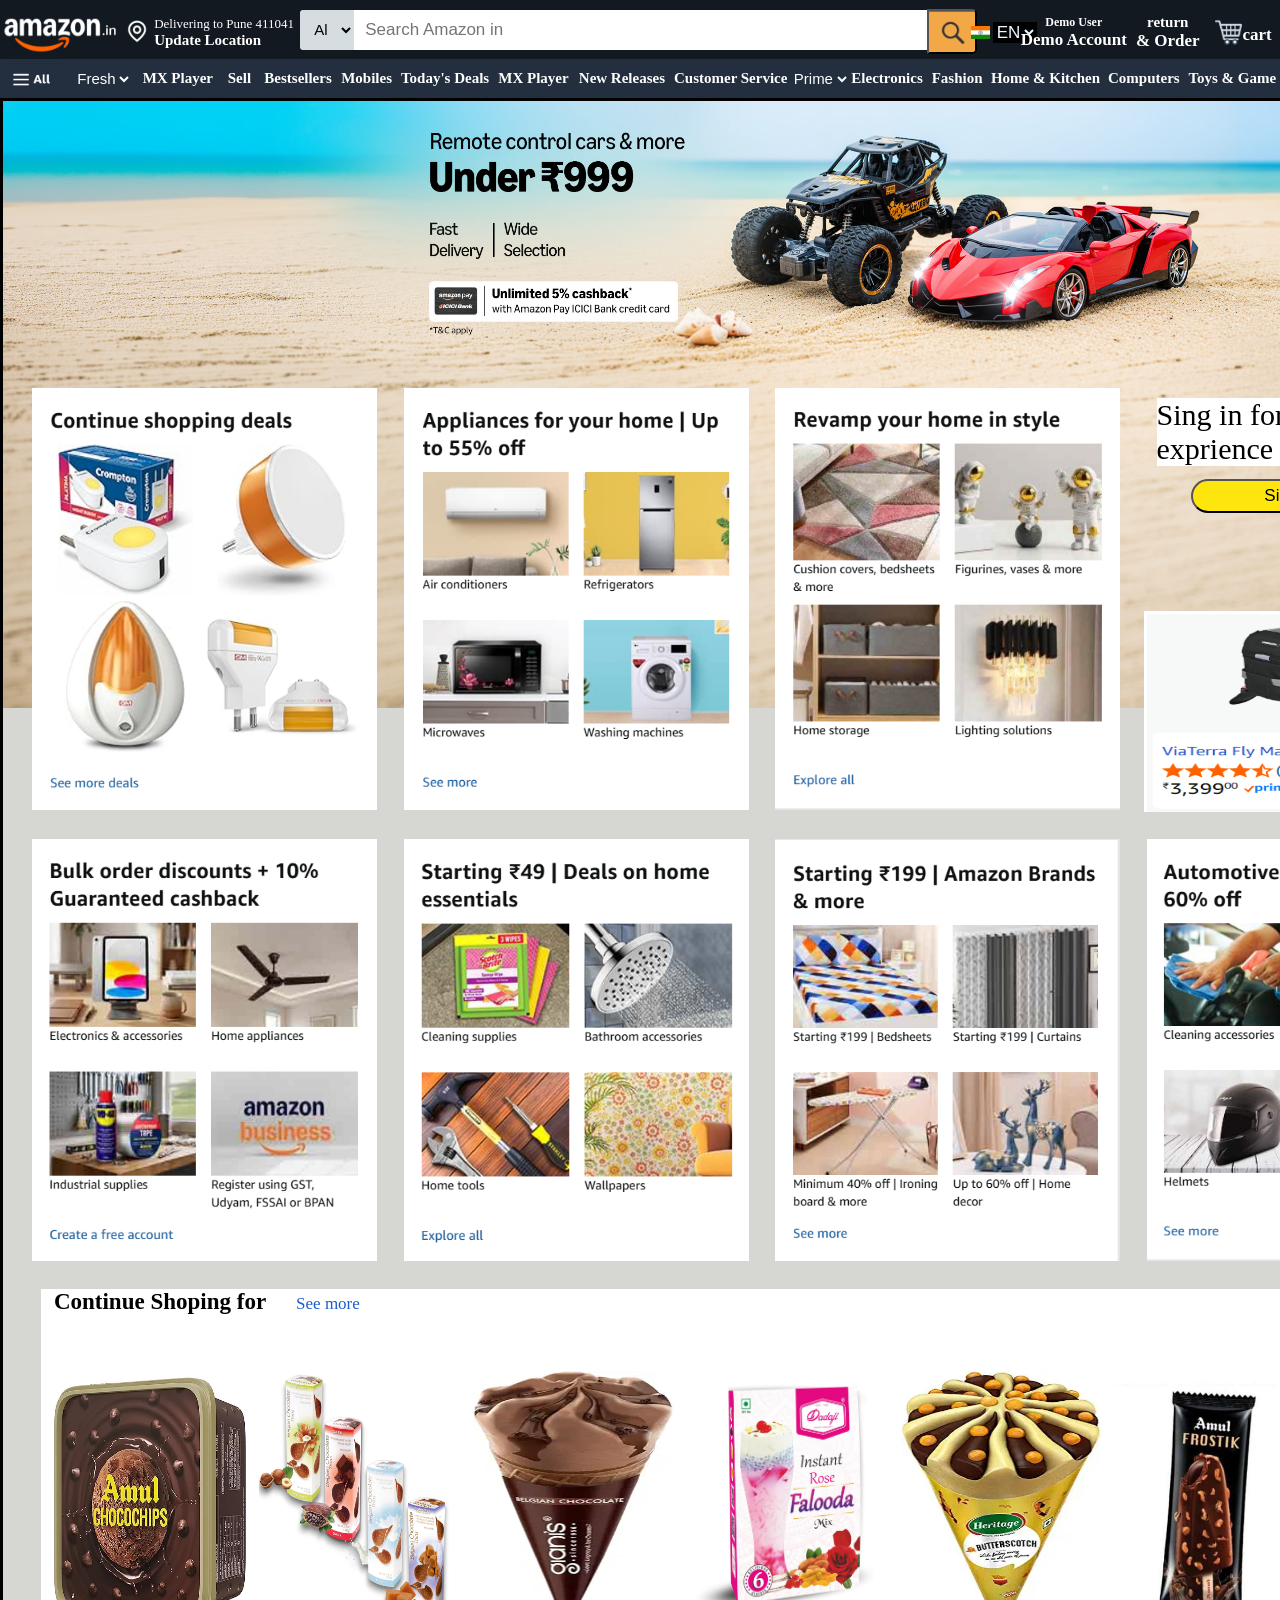
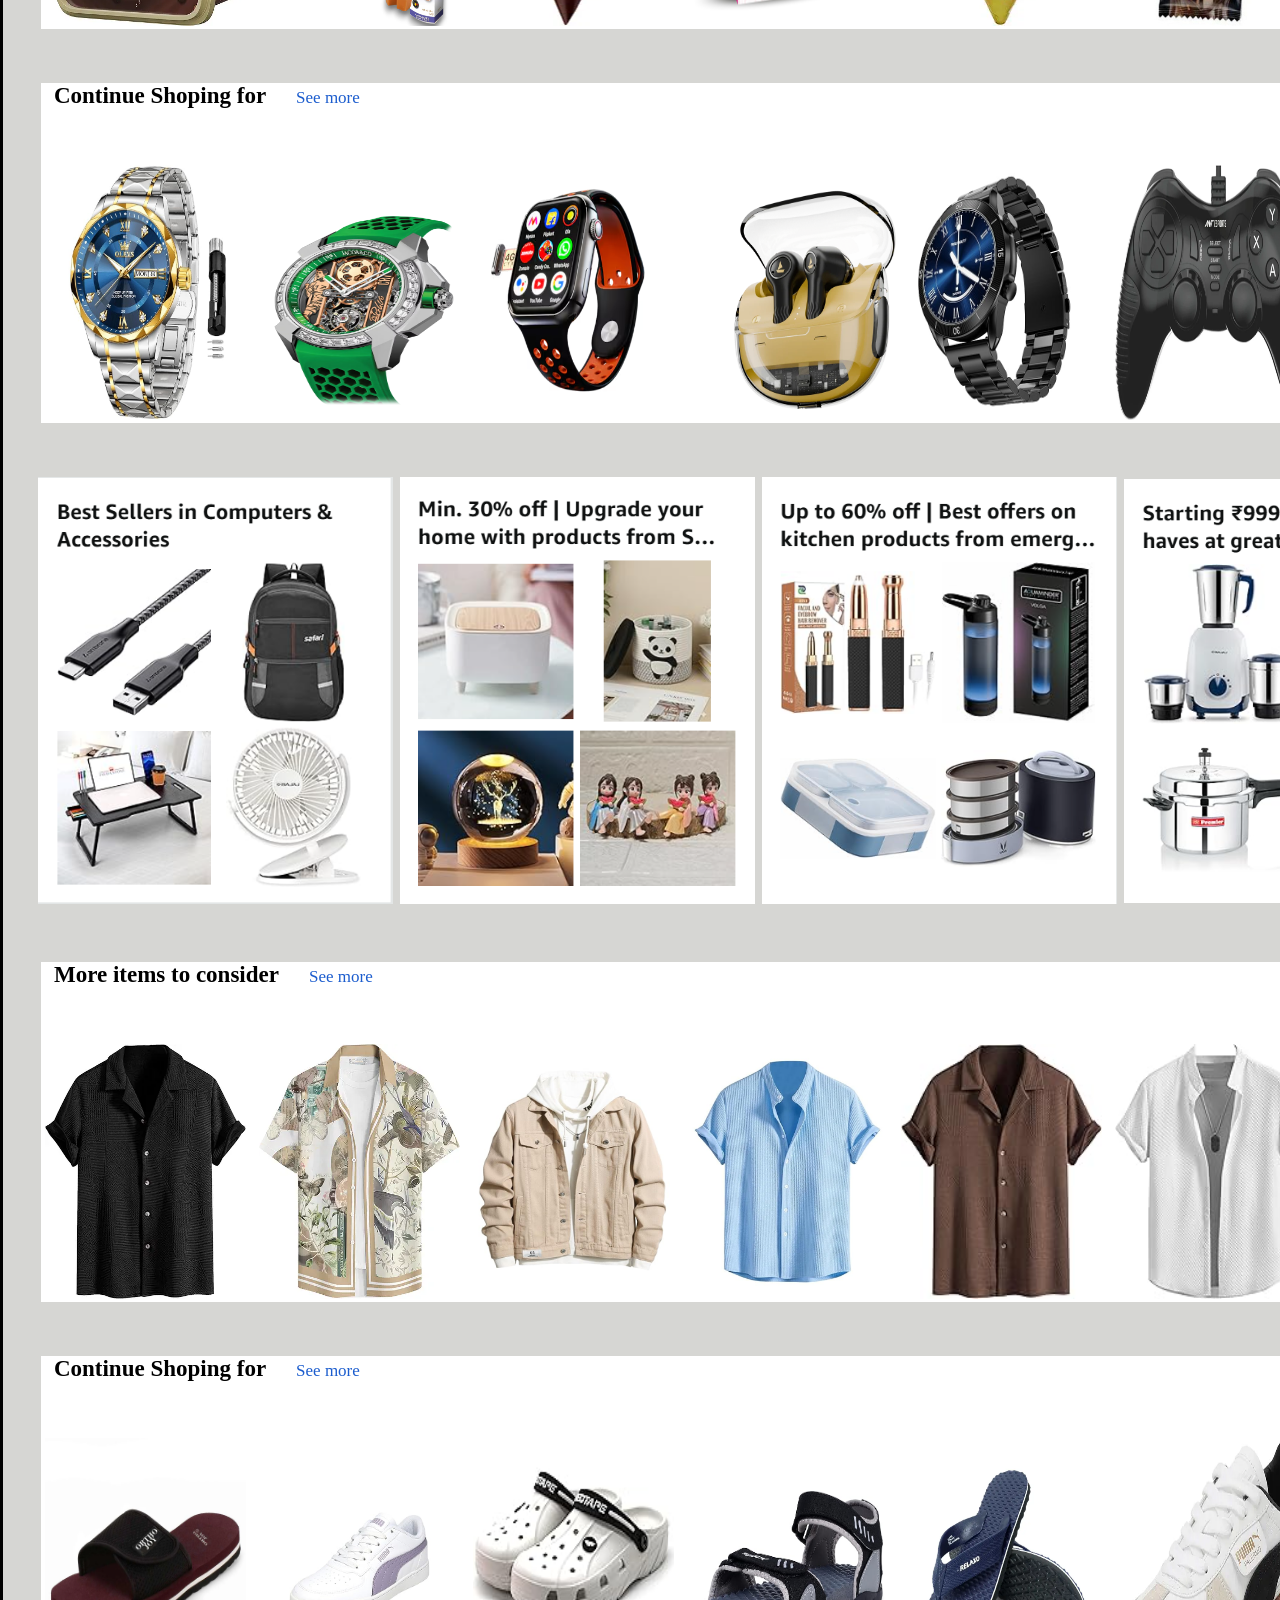
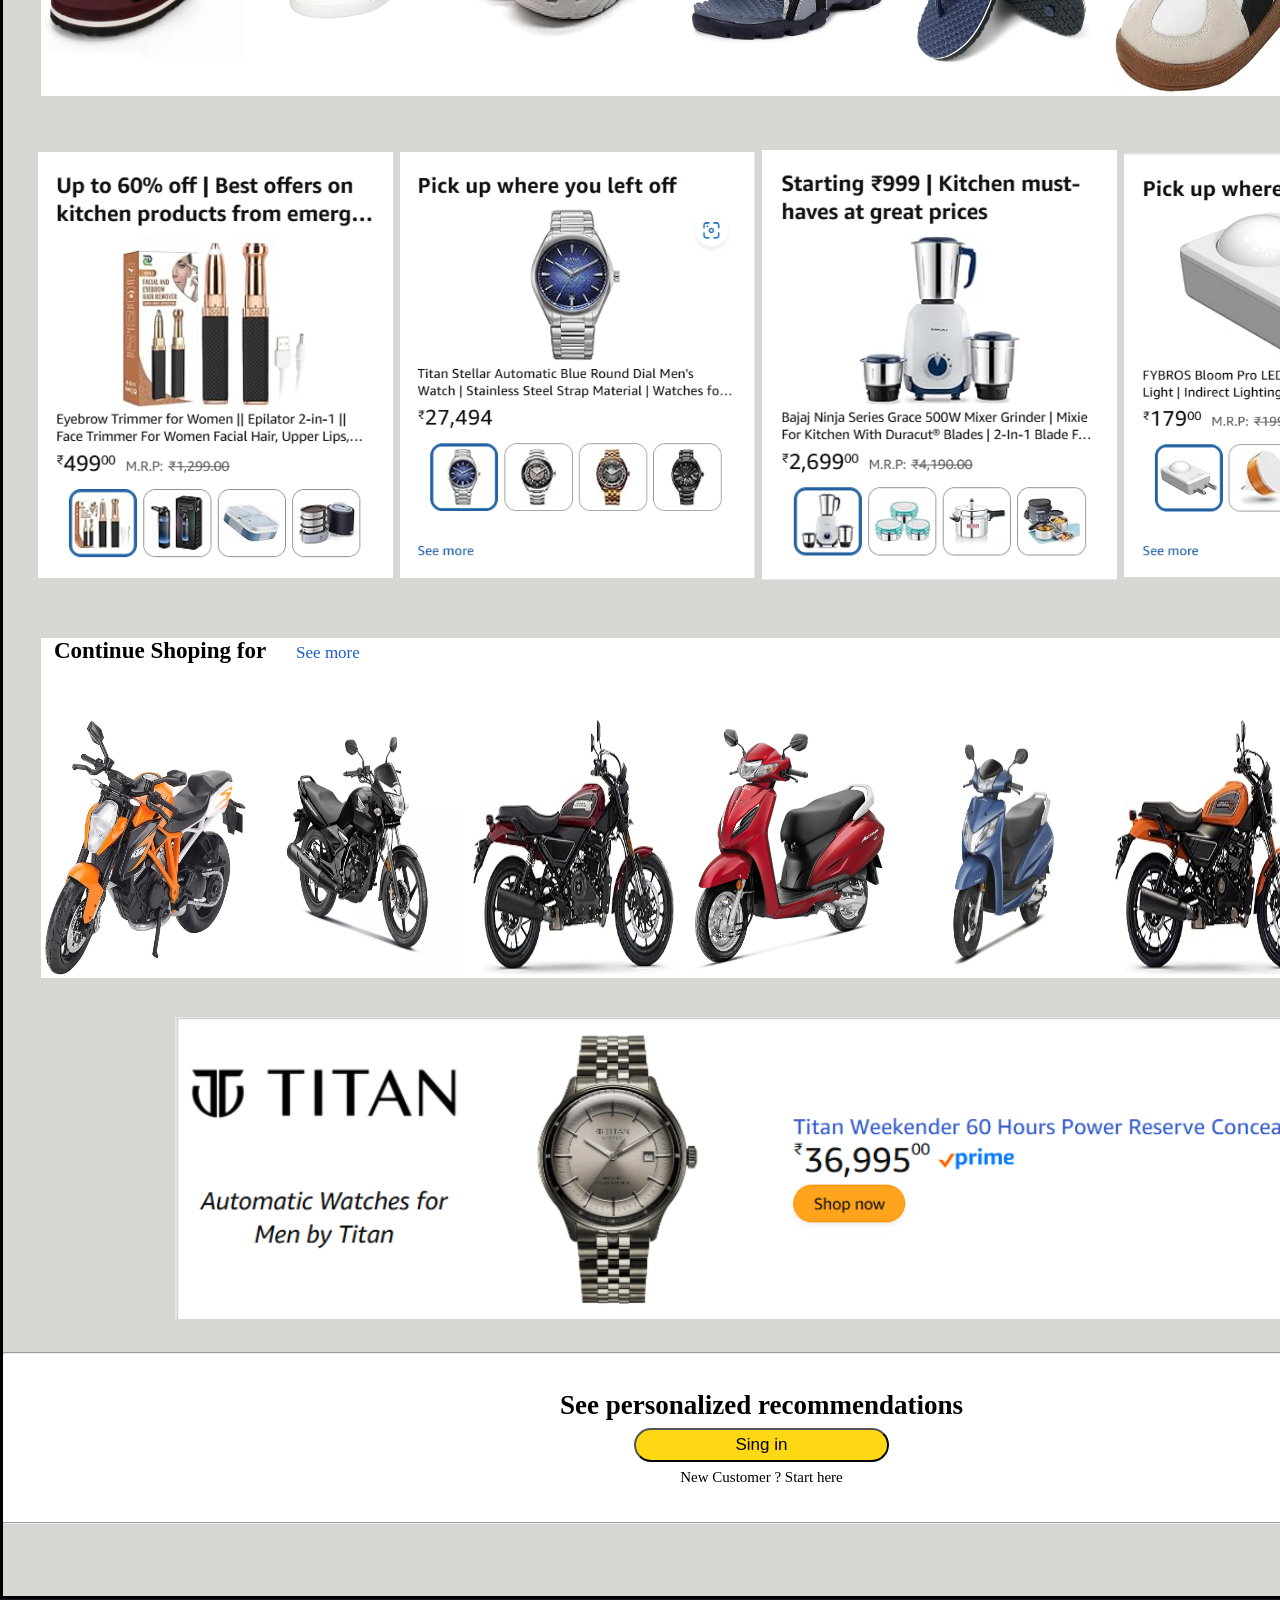
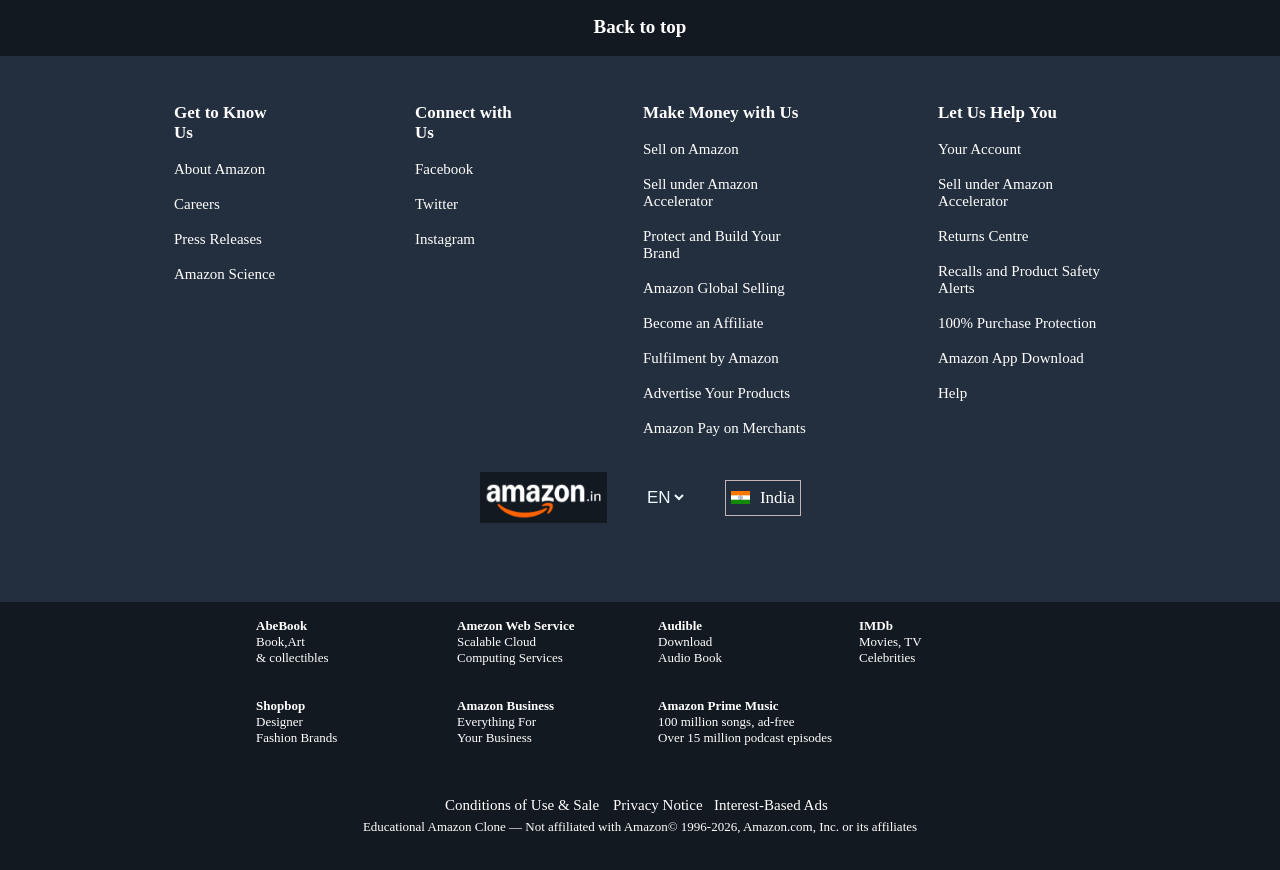
<file: index.html>
<!DOCTYPE html>
<html lang="en">
<head>
    <meta charset="UTF-8">
    <meta name="viewport" content="width=device-width, initial-scale=1.0">
    <link rel="icon" type="image/png" href="al4.png">
    <link rel="stylesheet" href="index.css">
    <title>Amazon-clone</title>
</head>
<body>

    <nav class="heading">
        <div class="ho">
            <div class="aml">
            <img src="a4.png" id="as">
            </div>

            <div class="locn">
                <img src="m1.png" alt="" id="map">
                <span id="ip">
                <p id="lp1">Delivering to Pune 411041</p>
                <p id="lp2">Update Location </p>
                </span>
            </div>

            <div class="search" >
                <form action="">
                <select name="ALL" id="s1">

                    <option value="" selected disabled> All </option>

                    <option>Alexa Skills</option>

                    <option>Amazon Devices</option>

                    <option>Amazon Fashion</option>

                    <option>Amazon Fresh</option>

                    <option>Amazon Pharmacy</option>

                    <option>Appliances</option>

                    <option>Apps & Games</option>

                    <option>Audible Audiobooks</option>

                    <option>Baby</option>

                    <option>Beauty</option>

                    <option>Books</option>

                    <option>Car & Motorbike</option>

                    <option>Clothing & Accessories</option>

                    <option>Collectibles</option>

                    <option>Computers & Accessories</option>

                    <option>Deals</option>

                    <option>Electronics</option>

                    <option>Furniture</option>

                    <option>Garden & Outdoors</option>

                    <option>Gift Cards</option>

                    <option>Grocery & Gourmet Foods</option>

                    <option>Health & Personal Care</option>

                    <option>Home & Kitchen</option>

                    <option>Industrial & Scientific</option>

                    <option>Jewellery</option>

                    <option>Kindle Store</option>

                    <option>Luggage & Bags</option>

                    <option>Luxury Beauty</option>

                    <option>Movies & TV Shows</option>

                    <option>MP3 Music</option>

                    <option>Music</option>

                    <option>Musical Instruments</option>

                    <option>Office Products</option>

                    <option>Pet Supplies</option>

                    <option>Prime Video</option>

                    <option>Shoes & Handbags</option>

                    <option>Software</option>

                    <option>Sports, Fitness & Outdoors</option>

                    <option>Toys & Games</option>

                    <option>Video Games</option>

                    <option>Watches</option>

                </select>
                
                        <input type="text" placeholder="Search Amazon in" id="s2">

                <button id="btn">
                    <img src="s3.png" alt="" id="s3">
                    
                </button>

                </form>

            </div>


            <div class="lang">
                    <img src="india.webp" alt="" id="f">


                        <select name="" id="stl" style="background-color:black; color:aliceblue">
                            <option value="" >EN</option>
                        </select>
                        
                        <div class="lp">

                        <p id="lc">change language</p>
                            <br>
                        <label>
                        <input type="radio" name="lang" checked>

                        English - EN
                        </label>
                        <br>
                        <br>
                        <hr>
                        <br>


                        <label>
                        <input type="radio" name="lang">

                        हिन्दी - HI
                        </label> <br>

                        <label>
                        <input type="radio" name="lang">

                        தமிழ் - TA
                        </label> <br>

                        <label>
                        <input type="radio" name="lang">

                        తెలుగు - TE
                        </label> <br>

                        <label>
                        <input type="radio" name="lang">

                        ಕನ್ನಡ - KN
                        </label> <br>

                        <label>
                        <input type="radio" name="lang">

                        മലയാളം - ML
                        </label> <br>

                        <label>
                        <input type="radio" name="lang">

                        বাংলা - BN
                        </label> <br>

                        <label>
                        <input type="radio" name="lang">

                        मराठी - MR
                        </label> <br>
                        <br>
                        <hr>
                        <br>
                        <div id="lst">
                            <img src="india.webp" alt="" id="f">
                            <p id="st">You are shopping on Amazon.in</p>

                          
                        </div>
                         <br>
                          <div id="lst2">
                            <a id="st" style="color: blue;">Change country/region</a>
                          </div>

                        </div>
                       

                    <!-- </select> -->

            </div>


        <div class="sing">
                <b id="p1">Demo User</b>
                 <h2 id="p2">Demo Account</h2>


        <div class="popup">
            <div class="pdiv">
                <button id="btnh">Sing in</button>
                <p>New customer? <a href="" style="color: blue; text-decoration:underline">start here</a></p>

            </div>


            <div class="y">
                <div class="yl">
                    <h3>Your Lists</h3>

                    <ul>

                        <li><a href="">Create a Wish List</a></li>

                        <li><a href="">Wish from Any Website</a></li>

                        <li><a href="">Baby Wishlist</a></li>

                        <li><a href="">Discover Your Style</a></li>

                        <li><a href="">Explore Showroom</a></li>

                    </ul>

                </div>


                <div class="ya">
                    <h3>Your Account</h3>
                    <ul>

                        <li><a href="">Your Account</a></li>

                        <li><a href="">Your Orders</a></li>

                        <li><a href="">Your Wish List</a></li>

                        <li><a href="">Keep Shopping For</a></li>

                        <li><a href="">Your Recommendations</a></li>

                        <li><a href="">Your Prime Membership</a></li>

                        <li><a href="">Your Prime Video</a></li>

                        <li><a href="">Your Subscribe & Save Items</a></li>

                        <li><a href="">Memberships & Subscriptions</a></li>

                        <li><a href="">Your Seller Account</a></li>

                        <li><a href="">Manage Your Content and Devices</a></li>

                        <li><a href="">Register for a Free Business Account</a></li>

                    </ul>

                </div>

                </div>
        </div>
            
        

        </div>


        <div class="retn">
            <h2 id="ord1" ><a href="">return</a> </h2>
            <h2 id="ord2"><a href=""> & Order</a></h2>
        </div>

        <div class="cart">

            <img src="cart2.png" alt="" id="carti">
            <h2 id="cartp">cart</h2>
        </div>




    </div>



</nav>


<nav class="hed2">
    <div class="ho2">
        <div class="d1">
            <img src="men.png" alt="" id="all">
            
                        <div class="pop">

                            <nav  id="navh">
                                    <img src="prof.png" alt="" id="imgp">
                                    <b> Hello, Sing in</b>
                            </nav>
                            
                                <div class="cont">
                                        
                                        <div class="dd1">
                                            <br><br>
                                            <b id="cc">Treanding</b>
                                            <br><br>
                                            <a id="am"  href="" >Bestsellers</a>
                                            <br><br>
                                            <a id="am"  href="" >New Releases</a>
                                            <br><br><hr>

                                        </div>

                                        <div class="dd1">
                                            <br><br>
                                            <b id="cc">Didital Content and Devices</b>
                                            <br><br><br>
                                            <a href="" id="am" >Echo & Alexa  <a href="" > > </a> </a>
                                            <br><br>
                                            <a href="" id="am" >Fire TV  <a href="">></a></a>
                                            <br><br>
                                            <a href="" id="am" >Kindle E-Readers & eBook <a >></a></a>
                                            <br><br>
                                            <a href="" id="am" >Audible Audiobooks <a href="" >></a></a>
                                            <br><br>
                                            <a href="" id="am" >Amazon Prime Video<a href="" >></a></a>
                                            <br><br>
                                            <a href="" id="am" >Amazon Prime Music <a href="" >></a></a>
                                            <br><br><hr>
                                        </div>

                                        <br><br>

                                        <div class="dd1">
                                            <b id="cc">Shop By Category</b>
                                            <br>
                                            <br><br>
                                            <a href="" id="am" >Mobiles, Computers <a href=""> > </a> </a>
                                            <br><br>
                                            <a href="" id="am" >TV, Application, Electronics  <a href="">></a></a>
                                            <br><br>
                                            <a href="" id="am" >Men's Fashion<a >></a></a>
                                            <br><br>
                                            <a href="" id="am"  >Women's Fashion <a href="" >></a></a>
                                            <br><br>
                                        </div>

                                        <hr><br><br>
                                        
                                        <div class="dd1">
                                            <b id="cc">Help & Settings</b>
                                            <br>
                                            <br><br>
                                            <a href="" id="am"  >Your Account </a> </a>
                                            <br><br>
                                            <a href="" id="am"  >Customer Service</a></a>
                                            <br><br>
                                            <a href="" id="am" >Sing in</a></a>
                                            <br><br><br>
                                        </div>
  
                        </div>
                    </div>

        </div>

        <div class="d02">
                <select name="" id="fr"><option value="">Fresh</option></select>
           

            <div class="imgd">
                <img src="fresh.png" alt="" id="imgid">

            </div>

        </div>

        <div class="d2">
               <b>MX Player</b>
        </div>

        <div class="d3">
               <b>Sell</b>
        </div>

        <div class="d4">
               <b>Bestsellers</b>
        </div>
        <div class="d5">
               <b>Mobiles</b>
        </div>

        <div class="d6">
               <b>Today's Deals</b>
        </div>

        <div class="d7">
               <b>MX Player</b>
        </div>

        <div class="d8">
               <b>New Releases</b>
        </div>

        <div class="d9">
               <b>Customer Service</b>
        </div>

        <div class="d10">
              <select name="" id="fr2"><option value="">Prime</option></select>
              <div class="imgd2">
                <img src="pri.png" alt="" id="imgid2">
            </div>
        </div>

        <div class="d11">
               <b>Electronics</b>
        </div>
        <div class="d12">
               <b>Fashion</b>
        </div>
        <div class="d13">
               <b>Home & Kitchen</b>
        </div>

        <div class="d14">
               <b>Computers</b>
        </div>

        <div class="d15">
               <b>Toys & Game</b>
        </div>

    

    </div>
</nav>


<main class="Main">


    <div class="Maind">
    
        <div class="mid">
            <img src="hi3.jpg" alt="" id="miid">
        </div>


        <section class="sec1">

            <div class="md1">
                    <img src="mi1.png" alt="" id="is1">
            </div>
            <div class="md1 ">
                    <img src="mi2.png" alt="" id="is1">
            </div>
            <div class="md1">
                    <img src="mi3.png" alt="" id="is1">
            </div>
            <div  id="is2" class="isc2">

                    <p id="pg1">Sing in for your best exprience</p>
                    <button id="btng">Sing in Securly</button>

            </div>
            <div  id="is2" class="isc22">
                    <img src="mi5.png" alt=""  class="isd">
            </div>
            <div class="sd">
                    <img src="mi6.png" alt="" id="is1">
            </div>
            <div class="sd">

            <img src="mi7.png" alt="" id="is1">
            </div>
            <div class="sd">
                    <img src="mi8.png" alt="" id="is1">
            </div>
            <div class="sd">
                    <img src="mi9.png" alt="" id="is1">
            </div>
        </section>

        <section class="sec2">
                <b>Continue Shoping for</b> 
                <a href="" id="asec2">See more</a>
                <br><br><br>
                <div class="cloths">  
                    <img src="i1.webp" alt="" class="cloths1">
                     <img src="i15.jpg" alt="" class="cloths1">
                     <img src="i6.webp" alt="" class="cloths1">
                     <img src="i12.jpg" alt="" class="cloths1">
                     <img src="i7.webp" alt="" class="cloths1">
                     <img src="i19.jpg" alt="" class="cloths1">
                    <img src="i3.webp" alt="" class="cloths1">
                    <img src="i4.webp" alt="" class="cloths1">
                     <img src="i5.webp" alt="" class="cloths1">

                    <img src="i7.webp" alt="" class="cloths1">
                    <img src="i8.webp" alt="" class="cloths1">
                    <img src="i9.webp" alt="" class="cloths1">
                    <img src="i10.webp" alt="" class="cloths1">
                    <img src="i11.webp" alt="" class="cloths1">
                    
                    <img src="i13.webp" alt="" class="cloths1">
                    <img src="i14.jpg" alt="" class="cloths1">
                      <img src="i2.webp" alt="" class="cloths1">
                    <img src="i17.webp" alt="" class="cloths1">
                    <img src="i18.jpg" alt="" class="cloths1">


                </div>
        </section>


        
        <br><br><br>

        <section class="sec2">
                <b>Continue Shoping for</b> 
                <a href="" id="asec2">See more</a>
                <br><br><br>
                <div class="cloths">  
                    <img src="w2.jpg" alt="" class="cloths1">
                    <img src="w19.avif" alt="" class="cloths1">
                    <img src="w17.avif" alt="" class="cloths1">
                    <img src="n1.webp" alt="" class="cloths1" id="nir">
                    <img src="w3.jpg" alt="" class="cloths1">
                    <img src="c.webp" alt="" class="cloths1">
                    <img src="w12.webp" alt="" class="cloths1">
                    <img src="mouse.webp" alt="" class="cloths1">
                    <img src="w4.jpg" alt="" class="cloths1">
                    <img src="w5.webp" alt="" class="cloths1">
                    <img src="w6.jpg" alt="" class="cloths1">
                    <img src="w7.jpg" alt="" class="cloths1">
                     <img src="w1.webp" alt="" class="cloths1">
                    <img src="w9.jpg" alt="" class="cloths1">
                    <img src="w10.jpg" alt="" class="cloths1">
                    <img src="w11.jpg" alt="" class="cloths1">
                    <img src="w133.jpg" alt="" class="cloths1">
                    <img src="w14.jpg" alt="" class="cloths1">
                    <img src="w15.jpg" alt="" class="cloths1">

                </div>
        </section>
        <br><br><br>


        <section class="sec3">
          
            <div class="divt">
            <img src="ab1.png" alt="" id="isec3">
            </div>
            <div class="divt">
                <img src="ab2.png" alt="" id="isec3">
            </div>
            <div class="divt">
                <img src="ab3.png" alt="" id="isec3">
            </div>
            <div class="divt">
                <img src="ab4.png" alt="" id="isec3">
            </div>
        </section>

        <br><br><br>

        <section class="sec2">
                <b>More items to consider</b> 
                <a href="" id="asec2">See more</a>
                <br><br><br>
                <div class="cloths">  
                    <img src="c1.webp" alt="" class="cloths1">
                    <img src="c2.webp" alt="" class="cloths1">
                    <img src="clo8.jpg" alt="" class="cloths1">
                    
                    <img src="c3.jpg" alt="" class="cloths1">
                    <img src="c4.jpg" alt="" class="cloths1">
                    <img src="c5.jpg" alt="" class="cloths1">
                    <img src="c6.jpg" alt="" class="cloths1">
                    <img src="c7.jpg" alt="" class="cloths1">
                    <img src="clo.jpg" alt="" class="cloths1">
                    <img src="clo2.jpg" alt="" class="cloths1">
                    <img src="c11.jpg" alt="" class="cloths1">
                    <img src="c12.jpg" alt="" class="cloths1">
                    <!-- <img src="clo3.jpg" alt="" class="cloths1" id="cloc"> -->
                    <img src="clo4.jpg" alt="" class="cloths1">
                    <img src="clo5.jpg" alt="" class="cloths1">
                    <img src="clo6.jpg" alt="" class="cloths1">
                    <img src="clo7.jpg" alt="" class="cloths1">
                    <!-- <img src="clo10.jpg" alt="" class="cloths1"> -->
                     <img src="clo9.jpg" alt="" class="cloths1">
                    <img src="clo11.jpg" alt="" class="cloths1">
                    <img src="clo12.jpg" alt="" class="cloths1">
                  


                </div>
        </section>

          <br><br><br>

        <section class="sec2">
                <b>Continue Shoping for</b> 
                <a href="" id="asec2">See more</a>
                <br><br><br>
                <div class="cloths">  
                    <img src="sh12.webp" alt="" class="cloths1">
                    <img src="shh2.jpg" alt="" class="cloths1">
                    <img src="sh3.jpg" alt="" class="cloths1">
                    <img src="sh9.jpg" alt="" class="cloths1">
                    <img src="sh15.webp" alt="" class="cloths1">

                    <img src="shh1.webp" alt="" class="cloths1">
                    <img src="sh6.webp" alt="" class="cloths1">
                    <img src="sh7.webp" alt="" class="cloths1">
                    <img src="sh8.jpg" alt="" class="cloths1">
                    <img src="shh3.webp" alt="" class="cloths1">
                    <img src="sh10.jpg" alt="" class="cloths1">
                    <img src="sh11.jpg" alt="" class="cloths1">
                    <img src="shh4.webp" alt="" class="cloths1">
                    <img src="shh5.webp" alt="" class="cloths1">
                   <img src="sh1.jpg" alt="" class="cloths1">
                    <img src="sh13.jpg" alt="" class="cloths1">
                    <img src="sh14.webp" alt="" class="cloths1">
                   <img src="sh4.jpg" alt="" class="cloths1">
                    <img src="sh16.webp" alt="" class="cloths1">

                </div>
        </section>
        <br><br><br>


         <section class="sec3">
          
            <div class="divt">
            <img src="ab5.png" alt="" id="isec3">
            </div>
            <div class="divt">
                <img src="ab6.png" alt="" id="isec3">
            </div>
            <div class="divt">
                <img src="ab7.png" alt="" id="isec3">
            </div>
            <div class="divt">
                <img src="ab8.png" alt="" id="isec3">
            </div>
        </section>

        <br><br><br>

        <section class="sec2">
                <b>Continue Shoping for</b> 
                <a href="" id="asec2">See more</a>
                <br><br><br>
                <div class="cloths">  
                      <img src="b16.jpg" alt="" class="cloths1">
                    <img src="b1.jpeg" alt="" class="cloths1">
                    <img src="b2.jpg" alt="" class="cloths1">
                      <img src="b18.jpg" alt="" class="cloths1">
                     <img src="b17.jpg" alt="" class="cloths1">
                    <img src="b3.jpg" alt="" class="cloths1">
                    <img src="b5.jpg" alt="" class="cloths1">
                    <img src="b6.jpg" alt="" class="cloths1">
                    <img src="b7.jpg" alt="" class="cloths1">
                    <img src="b8.jpg" alt="" class="cloths1">
                    <img src="b9.jpg" alt="" class="cloths1">
                    <img src="b10.jpg" alt="" class="cloths1">
                    <img src="b12.jpg" alt="" class="cloths1">
                    <img src="b13.jpg" alt="" class="cloths1">
                    <img src="b14.jpg" alt="" class="cloths1">
                    <img src="b20.webp" alt="" class="cloths1">
                    <img src="b22.webp" alt="" class="cloths1">
                    <img src="b23.png" alt="" class="cloths1">
                    <img src="b4.jpg" alt="" class="cloths1">


                </div>
        </section>

          <br><br>



          <section class="sec4">
                    <img src="titan2.png" alt="" id="sec4i">
          </section>

           <br><br>


           <section class="sec5">
                       <hr>
                <div class="sec5d">
            

                        <b >See personalized recommendations</b>
                        <button id="sec5b">Sing in</button>
                        <p>New Customer ? <a href="" id="sec5a">Start here</a></p>                    
                </div>
                <hr>
           </section>


               <br><br><br><br>
    </div>
</main>


<footer class="foot">
    <section class="fsec1">
       <a href=""  class="back">
         <!-- <div > -->
            <b>Back to top</b>
        <!-- </div> -->
       </a>


        <div class="fg">
            <div class="fd">
                <b >Get to Know Us</b><br>
                <a href="">About Amazon</a><br>
                <a href="">Careers</a><br>
                <a href="">Press Releases</a><br>
                <a href="">Amazon Science</a><br>
            </div>

            <div class="fd">  
                <b >Connect with Us</b><br>
                <a href="">Facebook</a><br>
                <a href="">Twitter</a><br>
                <a href="">Instagram</a><br>
            </div>

            <div class="fd">
                <b >   Make Money with Us</b><br>
                <a href="">Sell on Amazon</a><br>
                <a href="">Sell under Amazon Accelerator</a><br>
                <a href="">Protect and Build Your Brand</a><br>
                <a href="">Amazon Global Selling</a><br>
                <a href="">Become an Affiliate</a><br>
                <a href="">Fulfilment by Amazon</a><br>
                <a href="">Advertise Your Products</a><br>
                <a href="">Amazon Pay on Merchants</a><br>

            </div>
            <div class="fd">
                <b > Let Us Help You</b><br>
                <a href="">Your Account</a><br>
                <a href="">Sell under Amazon Accelerator</a><br>
                <a href="">Returns Centre</a><br>
                <a href="">Recalls and Product Safety Alerts</a><br>
                <a href="">100% Purchase Protection</a><br>
                <a href="">Amazon App Download</a><br>
                <a href="">Help</a><br>

            </div>
        </div>

        <div class="lf">
                <img src="a4.png" id="as">
                <div class="lang">


                        <select name="" id="stl" style="background-color:#232F3E; color:aliceblue">
                            <option value="" >EN</option>
                        </select>
                        
                        <div class="lp">

                        <p id="lc">change language</p>
                            <br>
                        <label>
                        <input type="radio" name="lang" checked>

                        English - EN
                        </label>
                        <br>
                        <br>
                        <hr>
                        <br>


                        <label>
                        <input type="radio" name="lang">

                        हिन्दी - HI
                        </label> <br>

                        <label>
                        <input type="radio" name="lang">

                        தமிழ் - TA
                        </label> <br>

                        <label>
                        <input type="radio" name="lang">

                        తెలుగు - TE
                        </label> <br>

                        <label>
                        <input type="radio" name="lang">

                        ಕನ್ನಡ - KN
                        </label> <br>

                        <label>
                        <input type="radio" name="lang">

                        മലയാളം - ML
                        </label> <br>

                        <label>
                        <input type="radio" name="lang">

                        বাংলা - BN
                        </label> <br>

                        <label>
                        <input type="radio" name="lang">

                        मराठी - MR
                        </label> <br>
                        <br>
                        <hr>
                        <br>
                        <div id="lst">
                            <img src="india.webp" alt="" id="f">
                            <p id="st">You are shopping on Amazon.in</p>

                          
                        </div>
                         <br>
                          <div id="lst2">
                            <a id="st" style="color: blue;">Change country/region</a>
                          </div>

                        </div>
        </div>

        <div class="fid">
            <img src="india.webp" alt="" id="fl">
            <label for="">India</label>
        </div>

    </section >

    <section class="fsec2">
        <div class="l2sec">
            <div class="ditem">
                <b>AbeBook</b>
                <a href="">Book,Art</a>
                <a href="">& collectibles</a>
            </div>
            <div class="ditem">
                <b>Amezon Web Service</b>
                <a href="">Scalable Cloud</a>
                <a href="">Computing Services</a>
            </div>
            <div class="ditem">
                <b>Audible</b>
                <a href="">Download</a>
                <a href="">Audio Book</a>
            </div>

            <div class="ditem"><b>IMDb</b>
                <a href="">Movies, TV</a>
                <a href="">Celebrities</a></div>
            <div class="ditem">

                <b>Shopbop</b>
                <a href="">Designer</a>
                <a href="">Fashion Brands</a>
            </div>

            <div class="ditem">
                <b>Amazon Business</b>
                <a href="">Everything For</a>
                <a href="">Your Business</a>
            </div>

            <div class="ditem"><b>Amazon Prime Music</b>
                <a href="">100 million songs, ad-free</a>
                <a href="">Over 15 million podcast episodes</a>
            </div>


        </div>
        <br><br>
        <div class="cfw">
            <a href="">Conditions of Use & Sale</a>
            <a href="">Privacy Notice</a>
            <a href="">Interest-Based Ads</a>
        </div>

        <div class="cdl">
            <p>Educational Amazon Clone — Not affiliated with Amazon</p>
                <p>&copy; 1996-2026, Amazon.com, Inc. or its affiliates</p>
        </div>

    </section>

</footer>




    
</body>
</html>
</file>
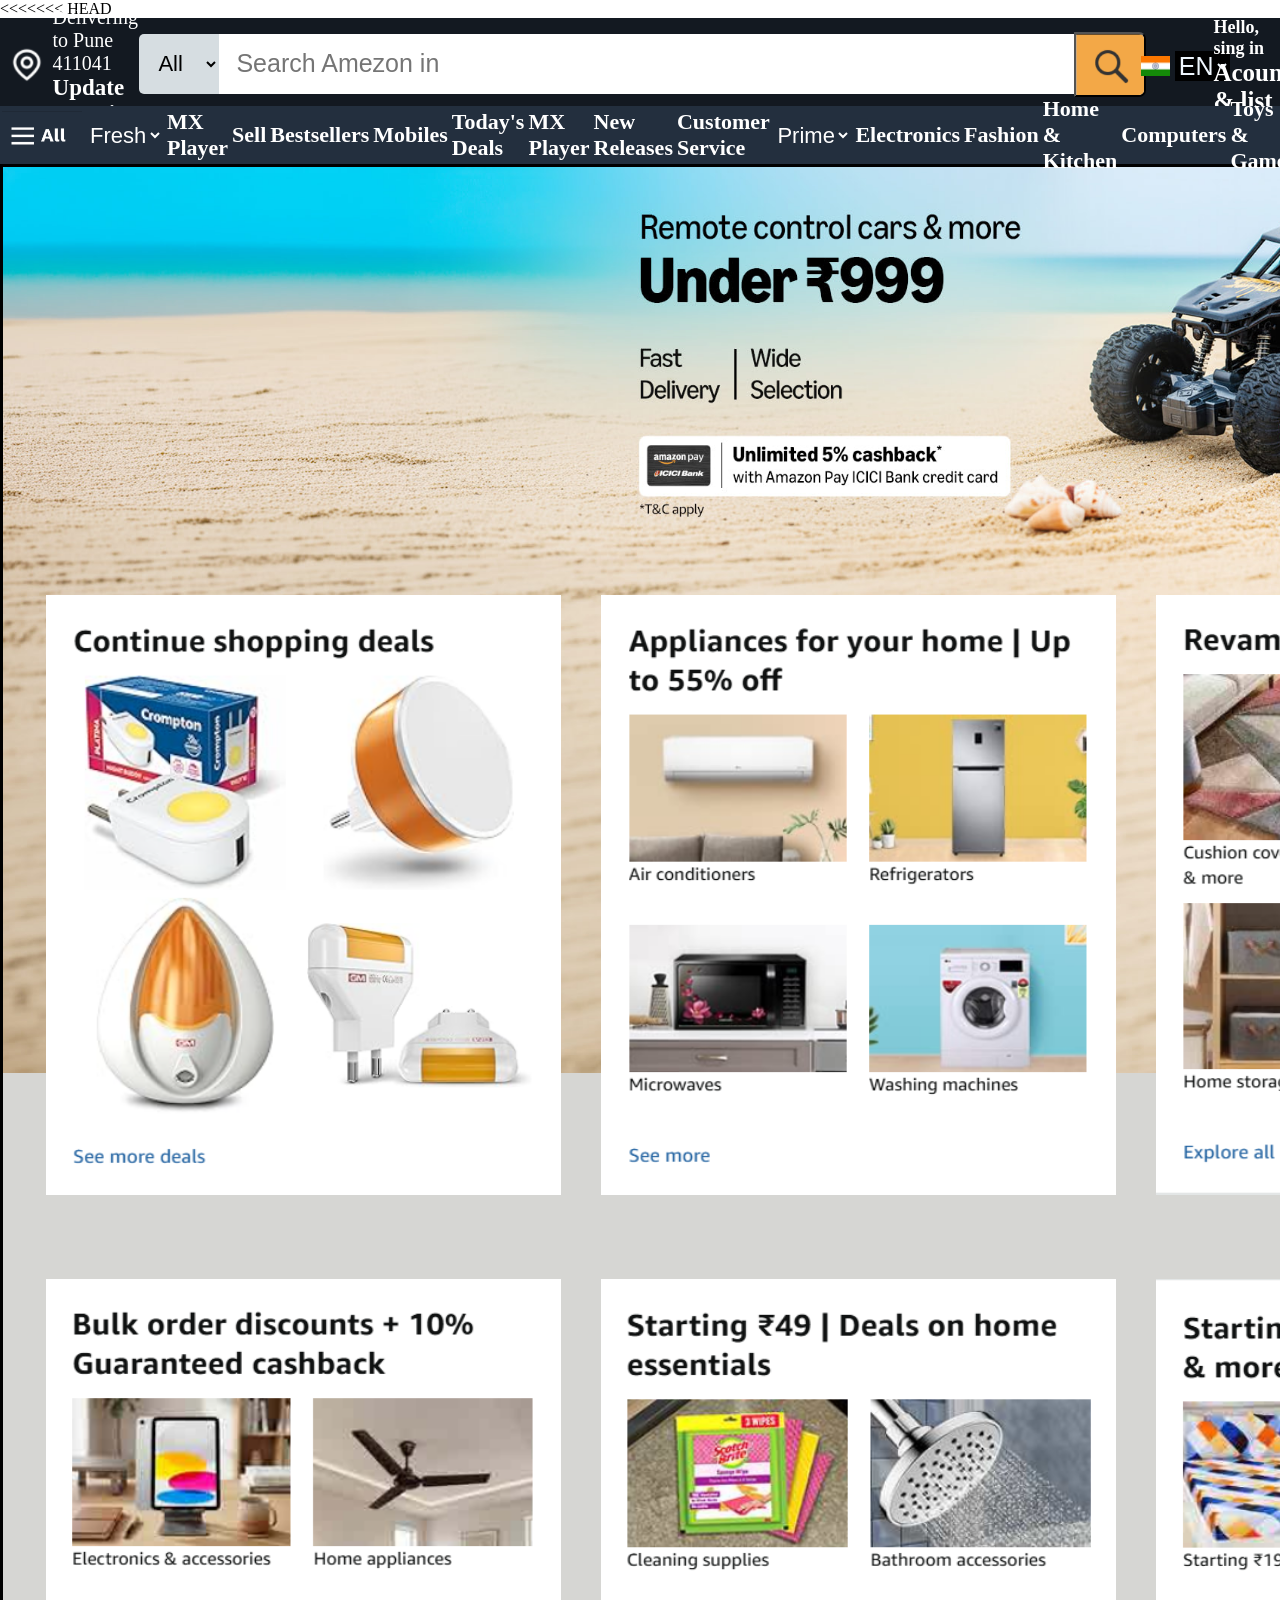
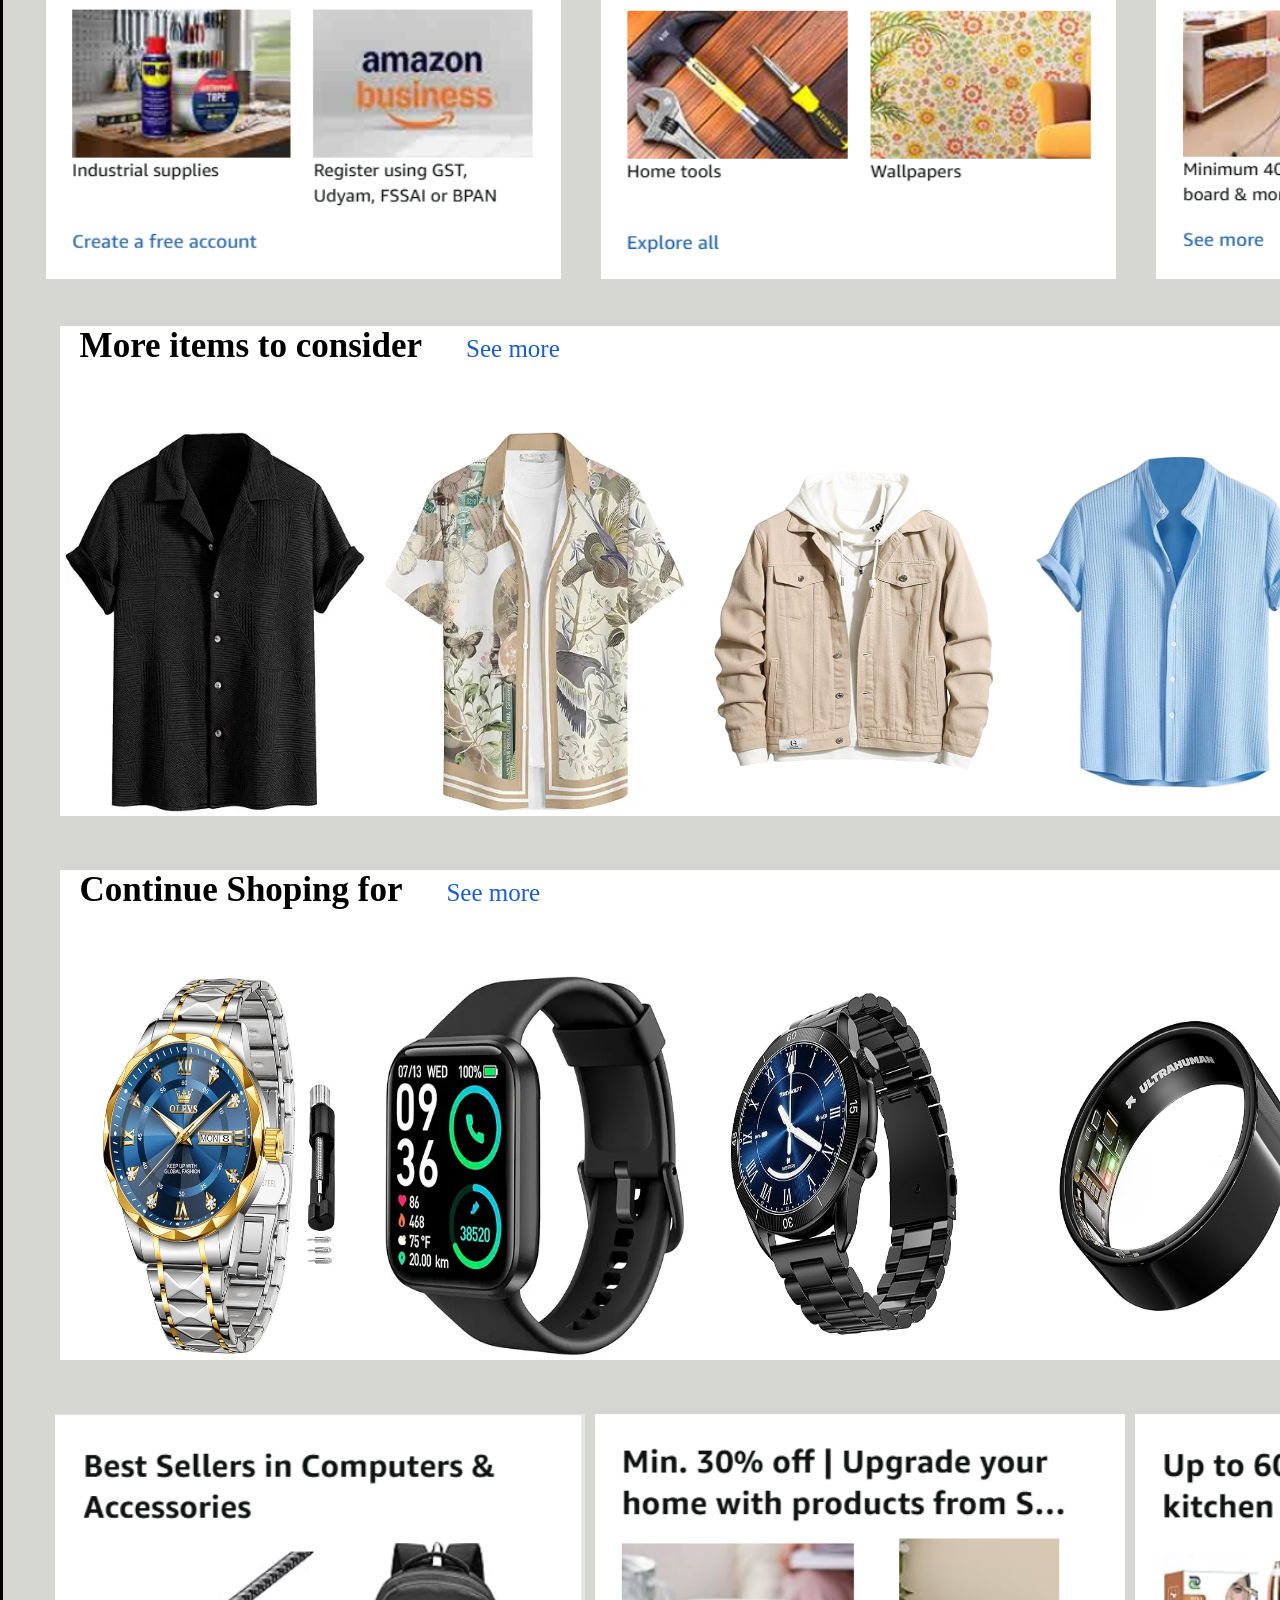
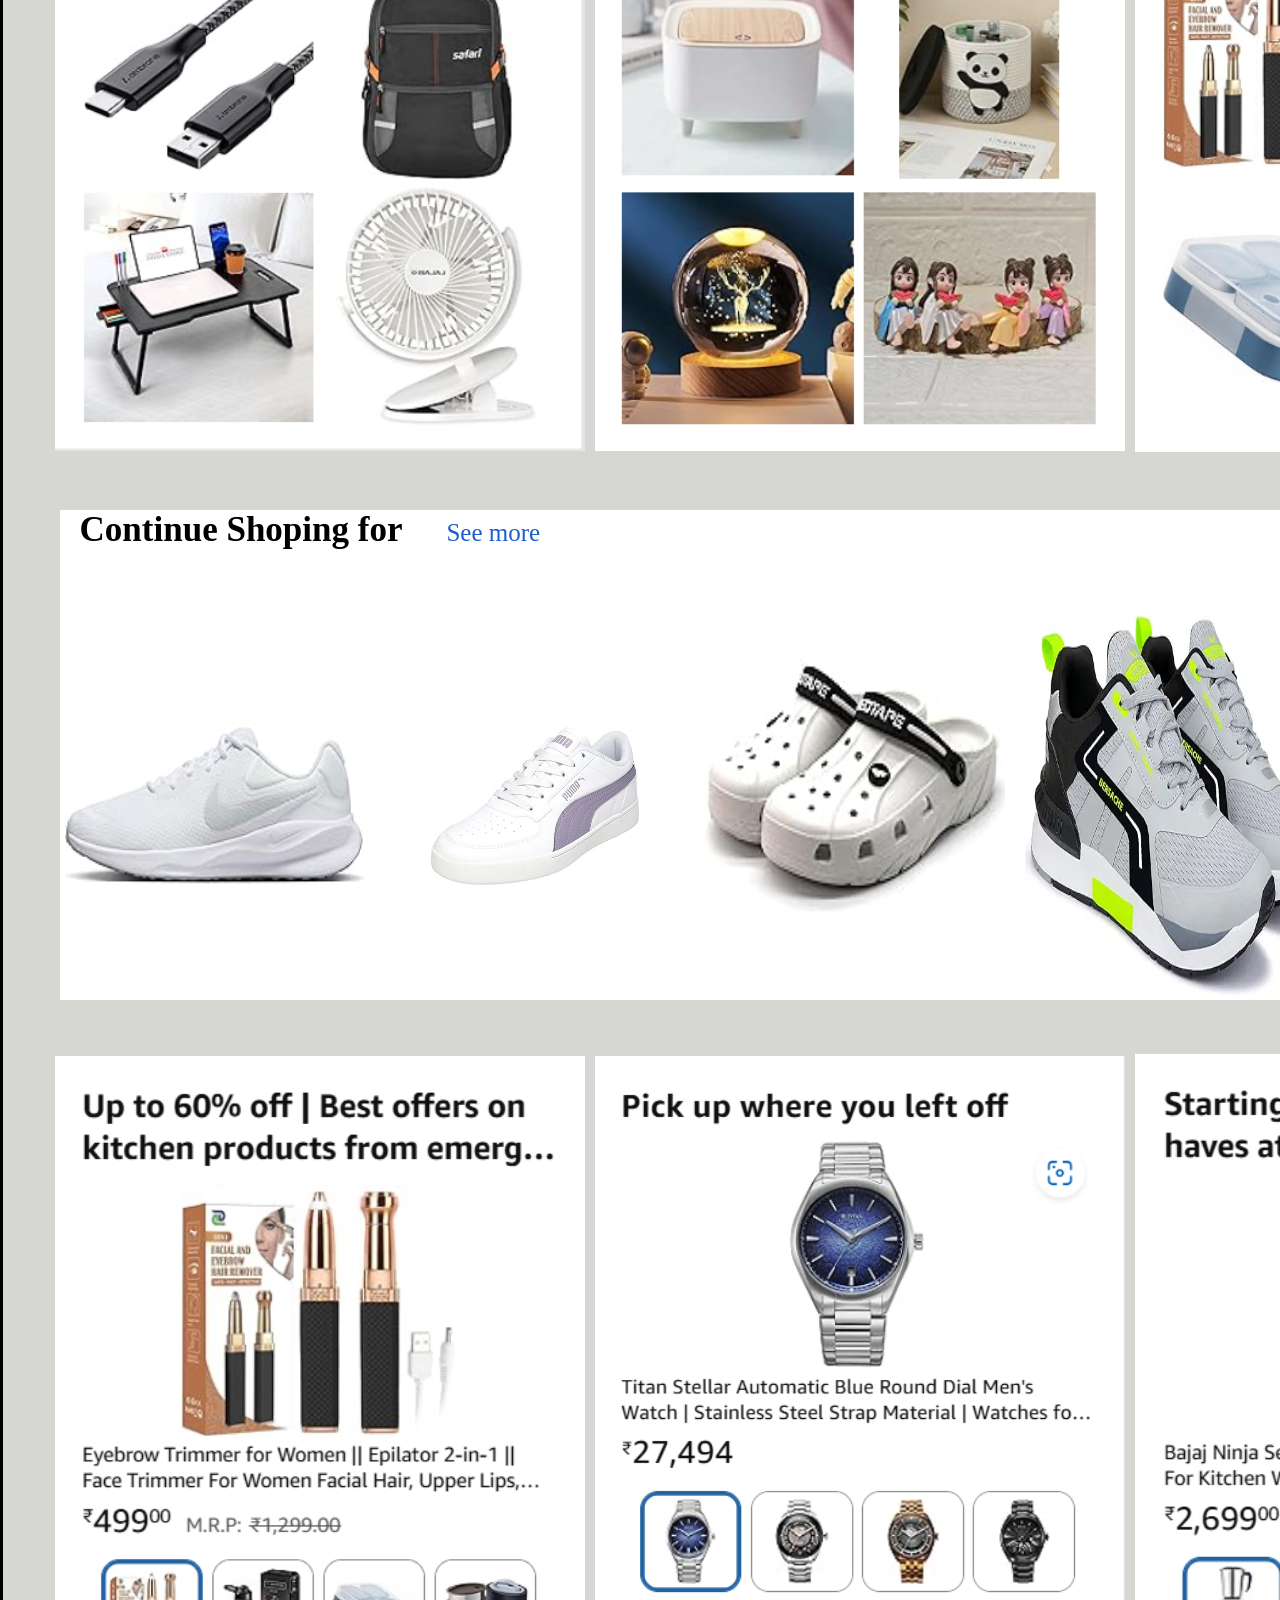
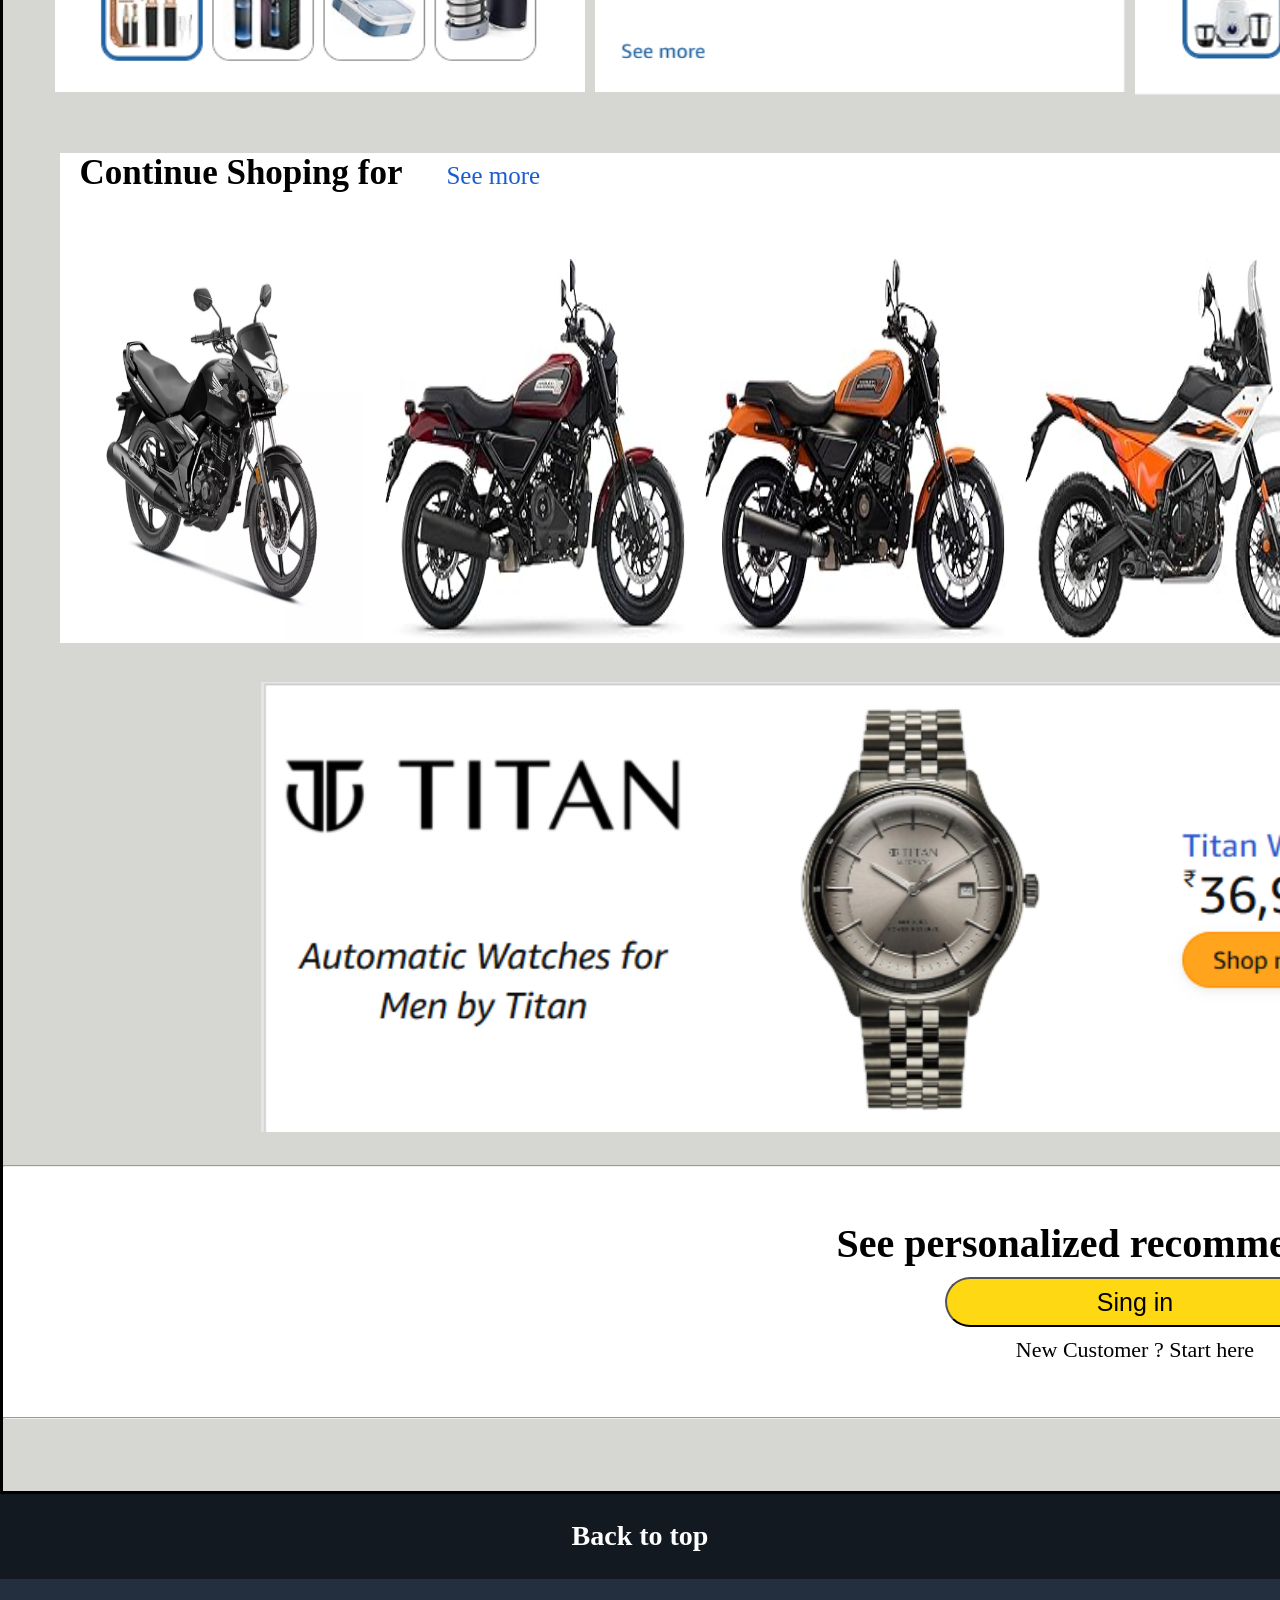
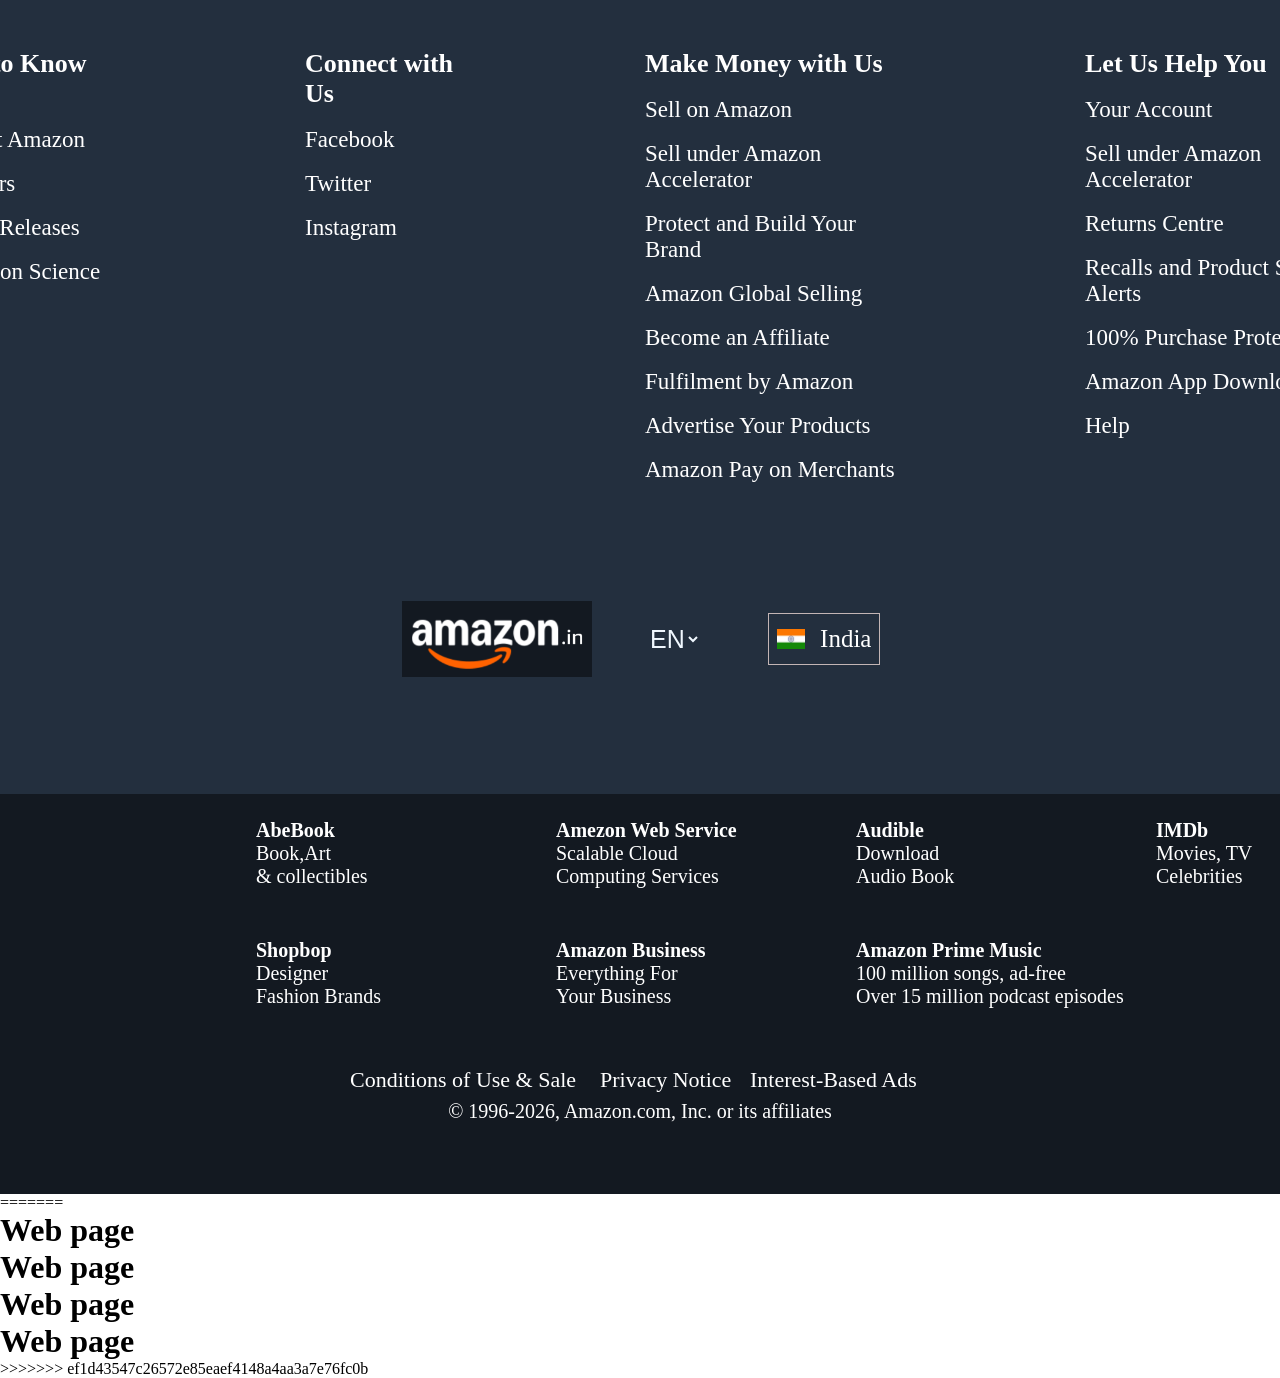
<file: idx.html>
<!DOCTYPE html>
<html lang="en">
<head>
    <meta charset="UTF-8">
    <meta name="viewport" content="width=device-width, initial-scale=1.0">
    <title>Amazon.in : join amazon prime</title>
    <link rel="stylesheet" href="idx.css">
    <link rel="shortcut icon" href="al4.jpg" type="image/x-icon" >            
</head>
<body>
<<<<<<< HEAD


<nav class="heading">
        <div class="ho">
            <div class="aml">
            <img src="a4.png" id="as">
            </div>

            <div class="locn">
                <img src="m1.png" alt="" id="map">
                <span id="ip">
                <p id="lp1">Delivering to Pune 411041</p>
                <p id="lp2">Update Location </p>
                </span>
            </div>

            <div class="search" >
                <form action="">
                <select name="ALL" id="s1">

                    <option value="" selected disabled> All </option>

                    <option>Alexa Skills</option>

                    <option>Amazon Devices</option>

                    <option>Amazon Fashion</option>

                    <option>Amazon Fresh</option>

                    <option>Amazon Pharmacy</option>

                    <option>Appliances</option>

                    <option>Apps & Games</option>

                    <option>Audible Audiobooks</option>

                    <option>Baby</option>

                    <option>Beauty</option>

                    <option>Books</option>

                    <option>Car & Motorbike</option>

                    <option>Clothing & Accessories</option>

                    <option>Collectibles</option>

                    <option>Computers & Accessories</option>

                    <option>Deals</option>

                    <option>Electronics</option>

                    <option>Furniture</option>

                    <option>Garden & Outdoors</option>

                    <option>Gift Cards</option>

                    <option>Grocery & Gourmet Foods</option>

                    <option>Health & Personal Care</option>

                    <option>Home & Kitchen</option>

                    <option>Industrial & Scientific</option>

                    <option>Jewellery</option>

                    <option>Kindle Store</option>

                    <option>Luggage & Bags</option>

                    <option>Luxury Beauty</option>

                    <option>Movies & TV Shows</option>

                    <option>MP3 Music</option>

                    <option>Music</option>

                    <option>Musical Instruments</option>

                    <option>Office Products</option>

                    <option>Pet Supplies</option>

                    <option>Prime Video</option>

                    <option>Shoes & Handbags</option>

                    <option>Software</option>

                    <option>Sports, Fitness & Outdoors</option>

                    <option>Toys & Games</option>

                    <option>Video Games</option>

                    <option>Watches</option>

                </select>
                
                        <input type="text" placeholder="Search Amezon in" id="s2">

                <button id="btn">
                    <img src="s3.png" alt="" id="s3">
                    
                </button>

                </form>

            </div>


            <div class="lang">
                    <img src="india.webp" alt="" id="f">

                    <!-- <select name="" id="slt"> -->


                        <select name="" id="stl" style="background-color:black; color:aliceblue">
                            <option value="" >EN</option>
                        </select>
                        
                        <div class="lp">

                        <p id="lc">change language</p>
                            <br>
                        <label>
                        <input type="radio" name="lang" checked>

                        English - EN
                        </label>
                        <br>
                        <br>
                        <hr>
                        <br>


                        <label>
                        <input type="radio" name="lang">

                        हिन्दी - HI
                        </label> <br>

                        <label>
                        <input type="radio" name="lang">

                        தமிழ் - TA
                        </label> <br>

                        <label>
                        <input type="radio" name="lang">

                        తెలుగు - TE
                        </label> <br>

                        <label>
                        <input type="radio" name="lang">

                        ಕನ್ನಡ - KN
                        </label> <br>

                        <label>
                        <input type="radio" name="lang">

                        മലയാളം - ML
                        </label> <br>

                        <label>
                        <input type="radio" name="lang">

                        বাংলা - BN
                        </label> <br>

                        <label>
                        <input type="radio" name="lang">

                        मराठी - MR
                        </label> <br>
                        <br>
                        <hr>
                        <br>
                        <div id="lst">
                            <img src="india.webp" alt="" id="f">
                            <p id="st">You are shopping on Amazon.in</p>

                          
                        </div>
                         <br>
                          <div id="lst2">
                            <a id="st" style="color: blue;">Change country/region</a>
                          </div>

                        </div>
                       

                    <!-- </select> -->

            </div>


        <div class="sing">
                <b id="p1">Hello, sing in</b>
                 <h2 id="p2">Acount & list</h2>


        <div class="popup">
            <div class="pdiv">
                <button id="btnh">Sing in</button>
                <p>New customer? <a href="" style="color: blue; text-decoration:underline">start here</a></p>

            </div>


            <div class="y">
                <div class="yl">
                    <h3>Your Lists</h3>

                    <ul>

                        <li><a href="">Create a Wish List</a></li>

                        <li><a href="">Wish from Any Website</a></li>

                        <li><a href="">Baby Wishlist</a></li>

                        <li><a href="">Discover Your Style</a></li>

                        <li><a href="">Explore Showroom</a></li>

                    </ul>

                </div>


                <div class="ya">
                    <h3>Your Account</h3>
                    <ul>

                        <li><a href="">Your Account</a></li>

                        <li><a href="">Your Orders</a></li>

                        <li><a href="">Your Wish List</a></li>

                        <li><a href="">Keep Shopping For</a></li>

                        <li><a href="">Your Recommendations</a></li>

                        <li><a href="">Your Prime Membership</a></li>

                        <li><a href="">Your Prime Video</a></li>

                        <li><a href="">Your Subscribe & Save Items</a></li>

                        <li><a href="">Memberships & Subscriptions</a></li>

                        <li><a href="">Your Seller Account</a></li>

                        <li><a href="">Manage Your Content and Devices</a></li>

                        <li><a href="">Register for a Free Business Account</a></li>

                    </ul>

                </div>

                </div>
        </div>
            
        

        </div>


        <div class="retn">
            <h2 id="ord1" ><a href="">return</a> </h2>
            <h2 id="ord2"><a href=""> & Order</a></h2>
        </div>

        <div class="cart">

            <img src="cart2.png" alt="" id="carti">
            <h2 id="cartp">cart</h2>
        </div>




    </div>



</nav>


<nav class="hed2">
    <div class="ho2">
        <div class="d1">
            <img src="men.png" alt="" id="all">
            
                        <div class="pop">

                            <nav  id="navh">
                                    <img src="prof.png" alt="" id="imgp">
                                    <b> Hello, Sing in</b>
                            </nav>
                            
                                <div class="cont">
                                        
                                        <div class="dd1">
                                            <br><br>
                                            <b id="cc">Treanding</b>
                                            <br><br>
                                            <a id="am"  href="" >Bestsellers</a>
                                            <br><br>
                                            <a id="am"  href="" >New Releases</a>
                                            <br><br><hr>

                                        </div>

                                        <div class="dd1">
                                            <br><br>
                                            <b id="cc">Didital Content and Devices</b>
                                            <br><br><br>
                                            <a href="" id="am" >Echo & Alexa  <a href="" > > </a> </a>
                                            <br><br>
                                            <a href="" id="am" >Fire TV  <a href="">></a></a>
                                            <br><br>
                                            <a href="" id="am" >Kindle E-Readers & eBook <a >></a></a>
                                            <br><br>
                                            <a href="" id="am" >Audible Audiobooks <a href="" >></a></a>
                                            <br><br>
                                            <a href="" id="am" >Amazon Prime Video<a href="" >></a></a>
                                            <br><br>
                                            <a href="" id="am" >Amazon Prime Music <a href="" >></a></a>
                                            <br><br><hr>
                                        </div>

                                        <br><br>

                                        <div class="dd1">
                                            <b id="cc">Shop By Category</b>
                                            <br>
                                            <br><br>
                                            <a href="" id="am" >Mobiles, Computers <a href=""> > </a> </a>
                                            <br><br>
                                            <a href="" id="am" >TV, Application, Electronics  <a href="">></a></a>
                                            <br><br>
                                            <a href="" id="am" >Men's Fashion<a >></a></a>
                                            <br><br>
                                            <a href="" id="am"  >Women's Fashion <a href="" >></a></a>
                                            <br><br>
                                        </div>

                                        <hr><br><br>
                                        
                                        <div class="dd1">
                                            <b id="cc">Help & Settings</b>
                                            <br>
                                            <br><br>
                                            <a href="" id="am"  >Your Account </a> </a>
                                            <br><br>
                                            <a href="" id="am"  >Customer Service</a></a>
                                            <br><br>
                                            <a href="" id="am" >Sing in</a></a>
                                            <br><br><br>
                                        </div>
  
                        </div>
                    </div>

        </div>

        <div class="d02">
                <select name="" id="fr"><option value="">Fresh</option></select>
           

            <div class="imgd">
                <img src="fresh.png" alt="" id="imgid">

            </div>

        </div>

        <div class="d2">
               <b>MX Player</b>
        </div>

        <div class="d3">
               <b>Sell</b>
        </div>

        <div class="d4">
               <b>Bestsellers</b>
        </div>
        <div class="d5">
               <b>Mobiles</b>
        </div>

        <div class="d6">
               <b>Today's Deals</b>
        </div>

        <div class="d7">
               <b>MX Player</b>
        </div>

        <div class="d8">
               <b>New Releases</b>
        </div>

        <div class="d9">
               <b>Customer Service</b>
        </div>

        <div class="d10">
              <select name="" id="fr2"><option value="">Prime</option></select>
              <div class="imgd2">
                <img src="pri.png" alt="" id="imgid2">
            </div>
        </div>

        <div class="d11">
               <b>Electronics</b>
        </div>
        <div class="d12">
               <b>Fashion</b>
        </div>
        <div class="d13">
               <b>Home & Kitchen</b>
        </div>

        <div class="d14">
               <b>Computers</b>
        </div>

        <div class="d15">
               <b>Toys & Game</b>
        </div>

    

    </div>
</nav>

<main class="Main">


    <div class="Maind">
    
        <div class="mid">
            <img src="hi3.jpg" alt="" id="miid">
        </div>


        <section class="sec1">

            <div class="md1">
                    <img src="mi1.png" alt="" id="is1">
            </div>
            <div class="md1 ">
                    <img src="mi2.png" alt="" id="is1">
            </div>
            <div class="md1">
                    <img src="mi3.png" alt="" id="is1">
            </div>
            <div  id="is2" class="isc2">

                    <p id="pg1">Sing in for your best exprience</p>
                    <!-- <img src="mi4.png" alt=""  class="isd"> -->
                    <button id="btng">Sing in Securly</button>

            </div>
            <div  id="is2" class="isc22">
                    <img src="mi5.png" alt=""  class="isd">
            </div>
            <div class="sd">
                    <img src="mi6.png" alt="" id="is1">
            </div>
            <div class="sd">

            <img src="mi7.png" alt="" id="is1">
            </div>
            <div class="sd">
                    <img src="mi8.png" alt="" id="is1">
            </div>
            <div class="sd">
                    <img src="mi9.png" alt="" id="is1">
            </div>
        </section>

        <section class="sec2">
                <b>More items to consider</b> 
                <a href="" id="asec2">See more</a>
                <br><br><br>
                <div class="cloths">  
                    <img src="c1.webp" alt="" class="cloths1">
                    <img src="c2.webp" alt="" class="cloths1">
                    <img src="clo8.jpg" alt="" class="cloths1">
                    
                    <img src="c3.jpg" alt="" class="cloths1">
                    <img src="c4.jpg" alt="" class="cloths1">
                    <img src="c5.jpg" alt="" class="cloths1">
                    <img src="c6.jpg" alt="" class="cloths1">
                    <img src="c7.jpg" alt="" class="cloths1">
                    <!-- <img src="c8.jpg" alt="" class="cloths1"> -->
                    <img src="clo.jpg" alt="" class="cloths1">
                    <img src="clo2.jpg" alt="" class="cloths1">
                    <img src="c11.jpg" alt="" class="cloths1">
                    <img src="c12.jpg" alt="" class="cloths1">
                    <!-- <img src="clo3.jpg" alt="" class="cloths1" id="cloc"> -->
                    <img src="clo4.jpg" alt="" class="cloths1">
                    <img src="clo5.jpg" alt="" class="cloths1">
                    <img src="clo6.jpg" alt="" class="cloths1">
                    <img src="clo7.jpg" alt="" class="cloths1">
                    <!-- <img src="clo10.jpg" alt="" class="cloths1"> -->
                     <img src="clo9.jpg" alt="" class="cloths1">
                    <img src="clo11.jpg" alt="" class="cloths1">
                    <img src="clo12.jpg" alt="" class="cloths1">
                  


                </div>
        </section>
        <br><br><br>

        <section class="sec2">
                <b>Continue Shoping for</b> 
                <a href="" id="asec2">See more</a>
                <br><br><br>
                <div class="cloths">  
                    <img src="w2.jpg" alt="" class="cloths1">
                    <img src="w1.webp" alt="" class="cloths1">
                    <img src="w3.jpg" alt="" class="cloths1">
                    <img src="w4.jpg" alt="" class="cloths1">
                    <img src="w5.webp" alt="" class="cloths1">
                    <img src="w6.jpg" alt="" class="cloths1">
                    <img src="w7.jpg" alt="" class="cloths1">
                    <img src="w8.jpg" alt="" class="cloths1">
                    <img src="w9.jpg" alt="" class="cloths1">
                    <img src="w10.jpg" alt="" class="cloths1">
                    <img src="w11.jpg" alt="" class="cloths1">
                    <img src="w12.webp" alt="" class="cloths1">
                    <img src="w133.jpg" alt="" class="cloths1">
                    <img src="w14.jpg" alt="" class="cloths1">
                    <img src="w15.jpg" alt="" class="cloths1">

                </div>
        </section>
        <br><br><br>


        <section class="sec3">
          
            <div class="divt">
            <img src="ab1.png" alt="" id="isec3">
            </div>
            <div class="divt">
                <img src="ab2.png" alt="" id="isec3">
            </div>
            <div class="divt">
                <img src="ab3.png" alt="" id="isec3">
            </div>
            <div class="divt">
                <img src="ab4.png" alt="" id="isec3">
            </div>
        </section>

        <br><br><br>


        <section class="sec2">
                <b>Continue Shoping for</b> 
                <a href="" id="asec2">See more</a>
                <br><br><br>
                <div class="cloths">  
                    <img src="sh1.jpg" alt="" class="cloths1">
                    <img src="shh2.jpg" alt="" class="cloths1">
                    <img src="sh3.jpg" alt="" class="cloths1">
                    <img src="shh3.webp" alt="" class="cloths1">
                    <img src="sh4.jpg" alt="" class="cloths1">
                    <img src="shh1.webp" alt="" class="cloths1">
                    <img src="sh6.webp" alt="" class="cloths1">
                    <img src="sh7.webp" alt="" class="cloths1">
                    <img src="sh8.jpg" alt="" class="cloths1">
                    <img src="sh9.jpg" alt="" class="cloths1">
                    <img src="sh10.jpg" alt="" class="cloths1">
                    <img src="sh11.jpg" alt="" class="cloths1">
                    <img src="shh4.webp" alt="" class="cloths1">
                    <img src="shh5.webp" alt="" class="cloths1">
                    <!-- <img src="c15.webp" alt="" class="cloths1">
                    <img src="c16.webp" alt="" class="cloths1">
                    <img src="c17.webp" alt="" class="cloths1">
                    <img src="c18.webp" alt="" class="cloths1">
                    <img src="c19.webp" alt="" class="cloths1"> -->

                </div>
        </section>
        <br><br><br>


         <section class="sec3">
          
            <div class="divt">
            <img src="ab5.png" alt="" id="isec3">
            </div>
            <div class="divt">
                <img src="ab6.png" alt="" id="isec3">
            </div>
            <div class="divt">
                <img src="ab7.png" alt="" id="isec3">
            </div>
            <div class="divt">
                <img src="ab8.png" alt="" id="isec3">
            </div>
        </section>

        <br><br><br>

        <section class="sec2">
                <b>Continue Shoping for</b> 
                <a href="" id="asec2">See more</a>
                <br><br><br>
                <div class="cloths">  
                    <img src="b1.jpeg" alt="" class="cloths1">
                    <img src="b2.jpg" alt="" class="cloths1">
                    <img src="b3.jpg" alt="" class="cloths1">
                    <img src="b4.jpg" alt="" class="cloths1">
                    <img src="b5.jpg" alt="" class="cloths1">
                    <img src="b6.jpg" alt="" class="cloths1">
                    <img src="b7.jpg" alt="" class="cloths1">
                    <img src="b8.jpg" alt="" class="cloths1">
                    <img src="b9.jpg" alt="" class="cloths1">
                    <img src="b10.jpg" alt="" class="cloths1">
                    <img src="b12.jpg" alt="" class="cloths1">
                    <img src="b13.jpg" alt="" class="cloths1">
                    <img src="b14.jpg" alt="" class="cloths1">
                    <!-- <img src="" alt="" class="cloths1"> -->
                    <img src="c15.webp" alt="" class="cloths1">
                    <img src="c16.webp" alt="" class="cloths1">
                    <img src="c17.webp" alt="" class="cloths1">
                    <img src="c18.webp" alt="" class="cloths1">
                    <img src="c19.webp" alt="" class="cloths1">

                </div>
        </section>

          <br><br>



          <section class="sec4">
                    <img src="titan2.png" alt="" id="sec4i">
          </section>

           <br><br>


           <section class="sec5">
                       <hr>
                <div class="sec5d">
            

                        <b >See personalized recommendations</b>
                        <button id="sec5b">Sing in</button>
                        <p>New Customer ? <a href="" id="sec5a">Start here</a></p>                    
                </div>
                <hr>
           </section>


               <br><br><br><br>
    </div>
</main>

 <!-- <br><br><br><br>   -->

 <!-- <div class="try">
    Lorem ipsum dolor sit amet, consectetur adipisicing elit. Id, aspernatur debitis minima ipsum officia alias, inventore magnam laboriosam, vitae earum necessitatibus. Architecto deleniti voluptate inventore impedit voluptas culpa. Voluptatibus, necessitatibus!
 </div> -->


<footer class="foot">
    <section class="fsec1">
       <a href=""  class="back">
         <!-- <div > -->
            <b>Back to top</b>
        <!-- </div> -->
       </a>


        <div class="fg">
            <div class="fd">
                <b >Get to Know Us</b><br>
                <a href="">About Amazon</a><br>
                <a href="">Careers</a><br>
                <a href="">Press Releases</a><br>
                <a href="">Amazon Science</a><br>
            </div>

            <div class="fd">  
                <b >Connect with Us</b><br>
                <a href="">Facebook</a><br>
                <a href="">Twitter</a><br>
                <a href="">Instagram</a><br>
            </div>

            <div class="fd">
                <b >   Make Money with Us</b><br>
                <a href="">Sell on Amazon</a><br>
                <a href="">Sell under Amazon Accelerator</a><br>
                <a href="">Protect and Build Your Brand</a><br>
                <a href="">Amazon Global Selling</a><br>
                <a href="">Become an Affiliate</a><br>
                <a href="">Fulfilment by Amazon</a><br>
                <a href="">Advertise Your Products</a><br>
                <a href="">Amazon Pay on Merchants</a><br>

            </div>
            <div class="fd">
                <b > Let Us Help You</b><br>
                <a href="">Your Account</a><br>
                <a href="">Sell under Amazon Accelerator</a><br>
                <a href="">Returns Centre</a><br>
                <a href="">Recalls and Product Safety Alerts</a><br>
                <a href="">100% Purchase Protection</a><br>
                <a href="">Amazon App Download</a><br>
                <a href="">Help</a><br>

            </div>
        </div>

        <div class="lf">
                <img src="a4.png" id="as">
                <div class="lang">
                    <!-- <img src="india.webp" alt="" id="f"> -->

                    <!-- <select name="" id="slt"> -->


                        <select name="" id="stl" style="background-color:#232F3E; color:aliceblue">
                            <option value="" >EN</option>
                        </select>
                        
                        <div class="lp">

                        <p id="lc">change language</p>
                            <br>
                        <label>
                        <input type="radio" name="lang" checked>

                        English - EN
                        </label>
                        <br>
                        <br>
                        <hr>
                        <br>


                        <label>
                        <input type="radio" name="lang">

                        हिन्दी - HI
                        </label> <br>

                        <label>
                        <input type="radio" name="lang">

                        தமிழ் - TA
                        </label> <br>

                        <label>
                        <input type="radio" name="lang">

                        తెలుగు - TE
                        </label> <br>

                        <label>
                        <input type="radio" name="lang">

                        ಕನ್ನಡ - KN
                        </label> <br>

                        <label>
                        <input type="radio" name="lang">

                        മലയാളം - ML
                        </label> <br>

                        <label>
                        <input type="radio" name="lang">

                        বাংলা - BN
                        </label> <br>

                        <label>
                        <input type="radio" name="lang">

                        मराठी - MR
                        </label> <br>
                        <br>
                        <hr>
                        <br>
                        <div id="lst">
                            <img src="india.webp" alt="" id="f">
                            <p id="st">You are shopping on Amazon.in</p>

                          
                        </div>
                         <br>
                          <div id="lst2">
                            <a id="st" style="color: blue;">Change country/region</a>
                          </div>

                        </div>
        </div>

        <div class="fid">
            <img src="india.webp" alt="" id="fl">
            <label for="">India</label>
        </div>

    </section >

    <section class="fsec2">
        <div class="l2sec">
            <div class="ditem">
                <b>AbeBook</b>
                <a href="">Book,Art</a>
                <a href="">& collectibles</a>
            </div>
            <div class="ditem">
                <b>Amezon Web Service</b>
                <a href="">Scalable Cloud</a>
                <a href="">Computing Services</a>
            </div>
            <div class="ditem">
                <b>Audible</b>
                <a href="">Download</a>
                <a href="">Audio Book</a>
            </div>

            <div class="ditem"><b>IMDb</b>
                <a href="">Movies, TV</a>
                <a href="">Celebrities</a></div>
            <div class="ditem">

                <b>Shopbop</b>
                <a href="">Designer</a>
                <a href="">Fashion Brands</a>
            </div>

            <div class="ditem">
                <b>Amazon Business</b>
                <a href="">Everything For</a>
                <a href="">Your Business</a>
            </div>

            <div class="ditem"><b>Amazon Prime Music</b>
                <a href="">100 million songs, ad-free</a>
                <a href="">Over 15 million podcast episodes</a>
            </div>


        </div>
        <br><br>
        <div class="cfw">
            <a href="">Conditions of Use & Sale</a>
            <a href="">Privacy Notice</a>
            <a href="">Interest-Based Ads</a>
        </div>

        <div class="cdl">
                <p>&copy; 1996-2026, Amazon.com, Inc. or its affiliates</p>
        </div>

    </section>

</footer>


<!-- <div class="id">

</div> -->

=======
    <h1>Web page</h1>

    <h1>Web page</h1><h1>Web page</h1><h1>Web page</h1>
>>>>>>> ef1d43547c26572e85eaef4148a4aa3a7e76fc0b
</body>
</html>
</file>
<file: index.css>
* {
    margin: 0;
    padding: 0;
}

/* =========================
   MAIN NAVBAR
========================= */

.heading {
    background-color: rgb(197, 197, 209);
    height: 59px;
    width: 100%;
}

.ho {
    height: 64px;
    display: flex;
    background-color: #131921;
    justify-content: space-evenly;
    align-items: center;
}

/* =========================
   AMAZON LOGO
========================= */

.aml {
    overflow: hidden;
    height: 54px;
    width: 134px;
    display: flex;
    justify-content: center;
    border: 1px solid transparent;
}

#as {
    height: 51px;
    width: 127px;
    border: 1px solid transparent;
    transition: all;
    transition-duration: 0.15s;
}

.aml:hover {
    transform: scale(1.02);
    border: 1px solid white;
}


/* =========================
   LOCATION
========================= */

#map {
    height: 34px;
}

.locn {
    display: flex;
    align-items: center;
    height: 54px;
    width: 201px;
    gap: 3px;
    color: white;
    transition: all;
    transition-duration: 0.01s;
    border: 1px solid transparent;
}

.locn:hover {
    border: 1px solid white;
}

#lp1 {
    font-size: 13px;
}

#lp2 {
    font-size: 15px;
    font-weight: bold;
}


/* =========================
   SEARCH BAR
========================= */

#s1 {
    margin: 0;
    border-top-left-radius: 3px;
    border-bottom-left-radius: 3px;

    padding: 0;

    border: none;
    height: 40px;
    width: 54px;

    background-color: rgb(214, 221, 225);

    display: flex;

    padding: 10px;

    font-size: 15px;
}

#s2 {
    margin: 0;

    padding: 0;

    border: none;
    height: 40px;
    width: 563px;

    font-size: 17px;

    padding-left: 10px;
}

#s2::placeholder {
    font-size: 17px;
    position: relative;
    left: 1px;
    border: none;
}

#s3 {
    margin: 0;
    padding: 0;

    height: 41px;

    display: flex;
    align-items: center;

    border: none;

    vertical-align: middle;

    border-top-right-radius: 3px;
    border-bottom-right-radius: 3px;
}

#btn {
    border-top-right-radius: 5px;
    border-bottom-right-radius: 5px;

    position: relative;
    top: -1px;
}

form {
    display: flex;
}

.search {
    display: flex;
    vertical-align: middle;

    border-radius: 3px;

    height: 54px;

    align-items: center;

    width: 670px;
}


/* =========================
   LANGUAGE
========================= */

.lang {
    border: 1px solid transparent;

    transition: all;
    transition-duration: 0.01s;

    display: flex;

    gap: 3px;

    height: 54px;
    width: 47px;

    position: relative;

    align-items: center;
}

.lang:hover {
    border: 1px solid white;
}

#lc {
    font-size: 17px;
}

#stl {
    background-color: #131921;
    border: none;
    font-size: 17px;
}

.lp label {
    font-size: 15px;
}

#f {
    height: 13px;
}

#st {
    font-size: 15px;
}

#lst {
    display: flex;
    gap: 5px;
}

#lst2 {
    display: flex;
    justify-content: center;
}

.lp {
    display: none;

    position: absolute;

    top: 100%;
    left: -34px;

    background: white;

    color: black;

    width: 248px;

    padding: 10px;

    border: 1px solid;
}

.lang:hover .lp {
    display: block;

    border: rgb(251, 255, 9) solid;
}


/* =========================
   SIGN IN
========================= */

#p1 {
    font-size: 12px;
    color: white;
}

#p2 {
    color: white;
    font-size: 17px;
}

.sing {
    border: 1px solid transparent;

    height: 54px;
    width: 121px;

    display: flex;

    flex-direction: column;

    justify-content: center;
    align-items: center;

    position: relative;
}

.sing:hover {
    border: 1px solid white;
}

a {
    color: black;
    text-decoration: none;
}

ul {
    list-style: none;
}


/* =========================
   ACCOUNT POPUP
========================= */

.popup {
    background-color: white;

    display: none;

    position: absolute;

    top: 100%;

    left: -121px;
}

.sing:hover .popup {
    display: block;

    border: 1px solid;

    height: auto;
    width: 469px;

    border-radius: 3px;
}

.pdiv button {
    font-size: 17px;
}

.pdiv {
    margin: 10px;

    height: 47px;

    text-align: center;

    font-size: 12px;
}

#btnh {
    background-color: rgb(248, 248, 34);

    height: 30px;

    border-radius: 4px;

    width: 188px;

    border: none;
}

.y {
    border: 1px solid;

    display: flex;

    justify-content: space-evenly;

    width: 469px;

    height: auto;

    font-size: 15px;
}

.yl {
    width: 302px;
}

.yl li {
    line-height: 1.7;

    margin: 10px;
}

.ya {
    width: 302px;
}

.ya li {
    line-height: 1.1;

    margin: 10px;
}


/* =========================
   RETURNS & ORDERS
========================= */

.retn {
    height: 54px;
    width: 87px;

    display: flex;

    flex-direction: column;

    justify-content: center;
    align-items: center;

    position: relative;

    border: 1px solid transparent;
}

.retn:hover {
    border: 1px solid white;
}

.retn a {
    color: white;
}

#ord1 {
    font-size: 15px;
}

#ord2 {
    font-size: 17px;
    color: white;
}


/* =========================
   CART
========================= */

.cart {
    border: 1px solid transparent;

    width: 80px;
    height: 54px;

    display: flex;

    justify-content: center;
    align-items: center;

    color: white;
}

.cart:hover {
    border: 1px solid white;
}

#carti {
    height: 27px;
}

#cartp {
    font-size: 17px;
    margin-top: 5px;
}


/* =========================
   OTHER CONTENT
========================= */

.cont {
    color: black;

    height: 737px;
    width: 369px;

    background-color: #ffffff;

    overflow-y: scroll;
}

#cc {
    color: black;

    font-size: 20px;

    margin-left: 27px;
}

#navh {
    width: 365px;
    height: 40px;

    border: solid #232F3E;

    display: flex;

    align-items: center;

    color: white;

    background-color: #232F3E;

    gap: 5px;
}

#imgp {
    height: 27px;

    margin-left: 20px;
}


/* =========================
   DROPDOWN
========================= */

.dd1 a {
    color: black;

    text-decoration: none;

    display: flex;

    font-size: 17px;

    margin-left: 34px;
}

#am {
    border: 1px solid transparent;
}

#am:hover {
    text-decoration: underline;
    color: blue;
}

.pop {
    display: none;

    position: absolute;

    top: 105%;
    left: -13px;
}

.d1:hover .pop {
    display: block;
}

/* ******************************** */


.ho2 {
    height: 39px;
    background-color: #232F3E;
    display: flex;
    justify-content: space-evenly;
    align-items: center;
    position: relative;
}

.ho2 b {
    font-size: 15px;
    color: white;
}

#all {
    height: 32px;
    width: 54px;
}

.d1 {
    border: 1px solid transparent;
    height: 32px;
    width: 67px;
    display: flex;
    justify-content: center;
    align-items: center;
    transition: all;
    transition-duration: 0.1s;
}

.d1:hover {
    transform: scale(1.03);
    border: 1px solid white;
}

.d02 {
    height: 34px;
    width: 67px;
    display: flex;
    justify-content: center;
    align-items: center;
    border: 1px solid transparent;
    transition: all;
    transition-duration: 0.3s;
}

.d02:hover {
    border: 1px solid white;
    transform: scale(1.01);
}

#fr {
    border: none;
    background-color: #232F3E;
    font-size: 15px;
    height: 32px;
    color: white;
}

.imgd {
    border: 1px solid yellow transparent;
    width: 268px;
    height: 335px;
    position: absolute;
    display: none;
    top: 40px;
    left: 0px;
}

#imgid {
    width: 268px;
    height: 335px;
}

.d02:hover .imgd {
    border: 1px solid yellow;
    width: 268px;
    display: block;
}

.d2 {
    border: 1px solid transparent;
    height: 34px;
    width: 80px;
    display: flex;
    justify-content: center;
    align-items: center;
    transition: all;
    transition-duration: 0.2s;
}

.d2:hover {
    border: 1px solid white;
    transform: scale(1.02);
}

.d3 {
    border: 1px solid transparent;
    height: 34px;
    width: 40px;
    display: flex;
    justify-content: center;
    align-items: center;
    transition: all;
    transition-duration: 0.2s;
}

.d3:hover {
    border: 1px solid white;
    transform: scale(1.02);
}

.d4 {
    border: 1px solid transparent;
    height: 34px;
    width: 74px;
    display: flex;
    justify-content: center;
    align-items: center;
    transition: all;
    transition-duration: 0.2s;
}

.d4:hover {
    border: 1px solid white;
    transform: scale(1.02);
}

.d5 {
    border: 1px solid transparent;
    height: 34px;
    width: 60px;
    display: flex;
    justify-content: center;
    align-items: center;
    transition: all;
    transition-duration: 0.2s;
}

.d5:hover {
    border: 1px solid white;
    transform: scale(1.02);
}

.d6 {
    border: 1px solid transparent;
    height: 34px;
    width: 94px;
    display: flex;
    justify-content: center;
    align-items: center;
    transition: all;
    transition-duration: 0.2s;
}

.d6:hover {
    border: 1px solid white;
    transform: scale(1.02);
}

.d7 {
    border: 1px solid transparent;
    height: 34px;
    width: 80px;
    display: flex;
    justify-content: center;
    align-items: center;
    transition: all;
    transition-duration: 0.2s;
}

.d7:hover {
    border: 1px solid white;
    transform: scale(1.02);
}

.d8 {
    border: 1px solid transparent;
    height: 34px;
    width: 94px;
    display: flex;
    justify-content: center;
    align-items: center;
    transition: all;
    transition-duration: 0.2s;
}

.d8:hover {
    border: 1px solid white;
    transform: scale(1.02);
}

.d9 {
    border: 1px solid transparent;
    height: 34px;
    width: 121px;
    display: flex;
    justify-content: center;
    align-items: center;
    transition: all;
    transition-duration: 0.2s;
}

.d9:hover {
    border: 1px solid white;
    transform: scale(1.02);
}

.d10 {
    border: 1px solid transparent;
    height: 34px;
    width: 54px;
    display: flex;
    justify-content: center;
    align-items: center;
    position: relative;
    transition: all;
    transition-duration: 0.2s;
}

.d10:hover {
    border: 1px solid white;
    transform: scale(1.02);
}

.imgd2 {
    display: none;
    position: absolute;
    top: 40px;
    left: 0px;
    border: 1px solid orange;
}

#fr2 {
    border: none;
    background-color: #232F3E;
    height: 34px;
    font-size: 15px;
    color: white;
}

.d10:hover .imgd2 {
    display: block;
}

.d11 {
    border: 1px solid transparent;
    height: 34px;
    width: 77px;
    display: flex;
    justify-content: center;
    align-items: center;
    transition: all;
    transition-duration: 0.2s;
}

.d11:hover {
    border: 1px solid white;
    transform: scale(1.02);
}

.d12 {
    border: 1px solid transparent;
    height: 34px;
    width: 60px;
    display: flex;
    justify-content: center;
    align-items: center;
    transition: all;
    transition-duration: 0.2s;
}

.d12:hover {
    border: 1px solid white;
    transform: scale(1.02);
}

.d13 {
    border: 1px solid transparent;
    height: 34px;
    width: 114px;
    display: flex;
    justify-content: center;
    align-items: center;
    transition: all;
    transition-duration: 0.2s;
}

.d13:hover {
    border: 1px solid white;
    transform: scale(1.02);
}

.d14 {
    border: 1px solid transparent;
    height: 34px;
    width: 80px;
    display: flex;
    justify-content: center;
    align-items: center;
    transition: all;
    transition-duration: 0.2s;
}

.d14:hover {
    border: 1px solid white;
    transform: scale(1.02);
}

.d15 {
    border: 1px solid transparent;
    height: 34px;
    width: 94px;
    display: flex;
    justify-content: center;
    align-items: center;
    transition: all;
    transition-duration: 0.2s;
}

.d15:hover {
    border: 1px solid white;
    transform: scale(1.02);
}



/* ************************************* */

.Main {
    height: auto;
    width: 1517px;
    border: solid;
    overflow: hidden;
    background-color: rgb(214, 214, 211);
}

.mid {
    height: 258px;
    width: 1517px;
}

#miid {
    height: auto;
    width: 1517px;
}

.sec1 {
    padding: 13px;
    margin: 13px;
    width: 1516px;

    display: grid;

    grid-template-columns: repeat(4, 348px);
    grid-template-rows: repeat(4, 201px);

    row-gap: 1.54rem;
    column-gap: 1.47rem;
}


/* =========================
   MAIN CARDS
========================= */

.md1 {
    border: solid transparent;

    grid-row-start: 1;
    grid-row-end: 3;

    transition: all;
    transition-duration: 0.2s;
}

.md1:hover {
    border: solid black;
    transform: scale(1.01);
}

.sd {
    border: solid transparent;

    grid-row-start: 3;
    grid-row-end: 5;

    transition: all;
    transition-duration: 0.2s;
}

.sd:hover {
    border: solid black;
    transform: scale(1.01);
}


/* =========================
   IMAGES
========================= */

#is1 {
    width: 345px;
    height: 422px;
}

.isd {
    width: 345px;
    height: 198px;
}


/* =========================
   TEXT + BUTTON
========================= */

#pg1 {
    margin: 13px;
    background-color: #ffffff;
    font-size: 30px;
}

#btng {
    border-radius: 20px;

    margin-left: 47px;

    width: 261px;
    height: 34px;

    background-color: rgb(253, 229, 13);

    font-size: 17px;

    transition: all;
    transition-duration: 0.1s;
}

#btng:hover {
    border: solid black;
    transform: scale(1.01);
}


/* =========================
   SECOND IMAGE CARD
========================= */

.isc2 {
    display: flex;
    flex-direction: column;
}

#is2 {
    grid-column-start: 4;
    grid-column-end: 5;

    transition: all;
    transition-duration: 0.3s;
}

.isc22 {
    border: solid white;

    transition: all;
    transition-duration: 0.3s;
}

.isc22:hover {
    border: solid black;
    transform: scale(1.01);
}


/* =========================
   CLOTHS
========================= */

.cloths {
    height: 295px;
    width: 99.50%;

    margin: auto;

    overflow-x: scroll;

    display: grid;
    align-items: center;

    grid-template-columns: repeat(19, 214px);
}


/* =========================
   SECTION 2
========================= */

.sec2 {
    background-color: #ffffff;

    height: 340px;
    width: 95%;

    margin: auto;
}

.sec2 b {
    margin: 13px;
    margin-top: 134px;

    font-size: 23px;
}

#asec2 {
    margin-left: 13px;

    font-size: 17px;

    color: rgb(28, 93, 206);
}

#asec2:hover {
    text-decoration: underline;
    color: #232F3E;
}


/* =========================
   CLOTHS SECOND
========================= */

.clothss {
    border: red solid;

    height: 261px;
    width: 100%;

    background-color: rgb(174, 180, 137);

    overflow-x: scroll;

    display: grid;

    gap: 13px;
}

.cloths1 {
    height: 255px;

    gap: 20px;

    width: 201px;

    transition: all;
    transition-duration: 0.1s;
}

.cloths1:hover {
    transform: scale(1.05);
}


/* =========================
   SECTION 3
========================= */

.sec3 {
    height: 7%;

    display: grid;

    grid-template-columns: repeat(4, 362px);

    width: 95%;

    margin: auto;

    justify-content: center;
    align-items: center;
}

#isec3 {
    width: 355px;

    transition: all;
    transition-duration: 0.03s;
}

.divt:hover {
    transform: scale(1.01);
}

.divt {
    overflow: hidden;
}


/* =========================
   SECTION 4
========================= */

.sec4 {
    width: 60%;
    height: 302px;

    margin: auto;

    display: flex;
    justify-content: center;
}

#sec4i {
    height: 302px;
    width: auto;

    border: solid transparent;
}

#sec4i:hover {
    border: solid;
}


/* =========================
   SECTION 5
========================= */

.sec5d {
    height: 168px;
    width: 100%;

    margin: auto;

    background-color: #ffffff;

    display: flex;
    flex-direction: column;

    justify-content: center;
    align-items: center;

    row-gap: 7px;
}

.sec5d b {
    font-size: 27px;
}

#sec5b {
    height: 34px;
    width: 255px;

    border-radius: 34px;

    background-color: #FFD814;

    font-size: 17px;

    transition: all;
    transition-duration: 0.2s;
}

#sec5b:hover {
    background-color: #ff9d00;
    transform: scale(1.02);
}

.sec5d p {
    font-size: 15px;
}

#sec5a:hover {
    text-decoration: underline;
    color: blue;
}


/* =========================
   BACK TO TOP
========================= */

.back {
    height: 57px;
    width: 100%;

    background-color: #131921;

    display: flex;
    justify-content: center;
    align-items: center;

    font-size: 19px;

    color: #ffffff;
}

.backs {
    height: 47px;

    border: #ff9d00;

    width: 100%;
}


/* =========================
   FOOTER
========================= */

.fsec1 {
    height: 603px;
    width: 100%;
}

.fg {
    height: 402px;
    width: 75%;

    margin: auto;

    display: grid;

    grid-template-columns:
        114px
        101px
        168px
        168px;

    justify-content: center;

    column-gap: 127px;

    position: relative;

    top: 47px;

    color: #ffffff;
}



.fg b {
    font-size: 17px;
}

.fg a {
    color: #ffffff;
    width: auto;
    font-size: 15px;
}

.fd {
    display: flex;
    flex-direction: column;
}

.lf {
    display: flex;
    justify-content: center;
    align-items: center;

    gap: 34px;

    height: 80px;
}

#fl {
    height: 13px;
}

.try {
    height: 40px;

    background-color: #232F3E;
    color: #ffffff;
}

.fid {
    color: #ffffff;

    font-size: 17px;

    height: 34px;

    display: flex;

    text-align: center;

    align-items: center;
    justify-content: space-around;

    width: 74px;

    border: 1px solid rgb(195, 181, 181);
}


/* =========================
   LOWER FOOTER SECTION
========================= */

.l2sec {
    width: 60%;

    margin: auto;

    height: 154px;

    display: grid;

    grid-template-columns:
        repeat(4, 201px);

    grid-template-rows:
        repeat(2, 80px);

    align-items: center;
}


/* =========================
   FOOTER ITEMS
========================= */

.ditem {
    color: #ffffff;

    font-size: 13px;

    display: flex;
    flex-direction: column;
}

.ditem b {
    font-size: 13px;
}

.ditem a {
    color: #ffffff;
}


/* =========================
   COUNTRY / LANGUAGE
========================= */

.cfw {
    color: #ffffff;

    height: 27px;

    display: grid;

    grid-template-columns:
        168px
        101px
        121px;

    justify-content: center;
    align-items: center;

    font-size: 15px;
}

.cfw p {
    text-align: end;
}

.cfw a {
    color: #ffffff;
}


/* =========================
   COPYRIGHT
========================= */

.cdl {
    color: #ffffff;

    display: flex;

    justify-content: center;

    font-size: 13px;
}


/* =========================
   FOOTER
========================= */

.foot {
    background-color: #232F3E;
}

.id {
    width: 100%;
    height: 201px;
}

.fsec2 {
    background-color: #131921;

    height: 268px;
}


/* =========================
   LINK HOVER
========================= */

a:hover {
    color: #0f16ed;
    text-decoration: underline;
}


/* new added */
#nir{
    width: 240px;
    height: 280px;
}
</file>
<file: idx.css>
*{
    margin: 0;
    padding: 0;

    
}

/* body{
    width: 100%;
} */

.heading{
    background-color: rgb(197, 197, 209);
    height: 88px;
    width: 100%;
    /* position: fixed; */
}

.ho{
    height: 96px;
    display: flex;
    /* background-color:  #99db0b; */
    background-color:  #131921;
    justify-content: space-evenly;
    align-items: center;

}
.aml{
    overflow: hidden;
  
    height: 80px;
    width: 200px;
    display: flex;
    justify-content: center;
    border:2px solid transparent;
}

#as{
   
    height: 76px;
  
    width: 190px;
    border:2px solid transparent;
    transition: all;
    transition-duration: 0.15s;
   
}

.aml:hover{
    transform: scale(1.02);
    border: 2px solid white;
   
}

#map{
    height: 50px;
    
}

.locn{
    
    display: flex;
    align-items: center;
    height: 80px;
    width: 300px;
    gap: 5px;
    color: white;
    transition: all;
    transition-duration: 0.01s;
    border:2px solid white transparent;
    
}

.locn:hover{
    border: 2px solid white;
}

#lp1{
    font-size: 20px;
}

#lp2{
    font-size: 23px;
    font-weight: bold;
}

#s1{
    margin:0;
    border-top-left-radius: 5px;
    border-bottom-left-radius: 5px;
    padding:0;

    border:none;
    height: 60px;
    width: 80px;
    background-color: rgb(214, 221, 225);
    display: flex;
    padding: 15px;
    font-size: 22px;

    
 
   
}

#s2{
    
    margin:0;

    padding:0;
  
    border:none;
    height: 60px;
    width: 840px;
    font-size: 25px;
    padding-left: 15px;
    
    

}

#s2::placeholder{
   
    font-size: 25px;
    position: relative;
    /* top: 7px; */
    left: 2px;
    border: none;
}

#s3{
    margin:0;
    padding:0;
    height: 61px;
    display: flex;
    align-items: center;
    border: none;
    vertical-align:middle;
    border-top-right-radius: 5px;
    border-bottom-right-radius: 5px;
    
    
   
}

#btn{
    border-top-right-radius: 7px;
    border-bottom-right-radius: 7px;
    position: relative;
    top: -2px;
    
    
}

form{
    display: flex;
   
}

.search{
    display: flex;
    vertical-align:middle;
    border-radius: 5px;
    height: 80px;
    align-items: center;
    width: 1000px;
  
   
}
.lang{
    
    border:2px solid transparent;
    transition: all;
    transition-duration: 0.01s;
    display: flex;
    gap: 5px;
    height: 80px;
    width: 70px;
    position: relative;
    border: 2px rgb(235, 12, 67) solid transparent;
    display: flex;
    align-items: center;
}

.lang:hover{
    border: 2px solid white;
}

#lc{
    font-size: 25px;
}

#stl{
    background-color:  #131921;
    border: none;
    font-size: 25px;
}

.lp label{
    font-size: 22px;
}

#f{
    height: 20px;
}

#st{
    font-size: 22px;
}

#lst{
    display: flex;
    gap: 8px;
}

#lst2{
    display: flex;
    justify-content: center;
}

.lp{
    display: none;
    position:absolute;
    top:100%;
    left: -50px;

    background:white;

    color:black;

    width:370px;

    padding:15px;
    border: 2px solid white;
    border: rgb(235, 12, 67) solid;
    border:1px solid;

}

.lang:hover .lp{
   display: block;
   border: rgb(251, 255, 9) solid;
}

#p1{
    font-size: 18px;
    color: white;
}

#p2{
    color: white;
    font-size: 25px;
}

.sing{
    border: 2px solid rgb(255, 255, 255) transparent;
    height: 80px;
    width: 180px;
    display: flex;
    flex-direction: column;
    justify-content: center;
    align-items: center;
    position: relative;
    
}

.sing:hover{
    border: 2px solid white;
}

a{

    color: black;
    text-decoration: none;
}

ul{
    list-style: none;
    
}

.popup{
    
    background-color:white;
display:none;

    position:absolute;
    top:100%;

    left: -180px;;

    
}

.sing:hover .popup{

    display:block;
   
    border: 1px solid;
    height: auto;
    width: 700px;
    border-radius: 5px;

}

.pdiv button{
    font-size: 25px;

}


.pdiv{
    margin: 15px;
    height: 70px;
    text-align: center;
    font-size: 18px;

    
}

#btnh{
    background-color: rgb(248, 248, 34);
    height: 45px;
    border-radius: 6px;
    width: 280px;
    border: none;
}
.y{
    border: 0.03px solid;
    display: flex;
    justify-content:space-evenly;
    
    width: 700px;
    height: auto;
    font-size: 22px;
}


.yl{
    
    width: 450px;

}

.yl  li{
    line-height: 1.7;
    margin: 15px;
   
    }


.ya{
    width: 450px;

}

.ya  li{
    line-height: 1.1;
    margin: 15px;
   
    }

.retn{
    height: 80px;
    width: 130px;
    display: flex;
    flex-direction: column;
    justify-content: center;
    align-items: center;
   position: relative;
   border: 2px solid  transparent ;

}

.retn:hover{
    border: 2px solid white;
  
}

.retn a{
        color: white;
}

#ord1{
   
    font-size: 22px;
     
    
}

#ord2{
    font-size: 25px;
     color: white;
}

.cart{
    border:2px solid white transparent;
    width: 120px;
    height: 80px;
    display: flex;
    justify-content: center;
    align-items: center;
    color: white;
}


.cart:hover{
    border:2px solid white ;
}

#carti{
    height: 40px; 
}

#cartp{

    font-size: 25px;
    margin-top: 7px;
}

.cont{
    color: black;
    height: 1100px;
    width: 550px;
    background-color: #ffffff;
    overflow-y: scroll;
}

#cc{
    color: black;
    font-size: 30px;
    margin-left: 40px;
}

#navh{
    width: 545px;
    height: 60px;
    border: solid  #232F3E;
    display: flex;
    align-items: center;
    color: white;
    /* background-color: rgb(40, 50, 80); */
    background-color:  #232F3E;
    gap: 8px;
}

#imgp{
    height: 40px;
    margin-left: 30px;
}


.dd1 a{
     color: black;
    text-decoration: none;

    display: flex;
    font-size: 26px;
    margin-left: 50px;   
}

#am{
    border: 2px solid transparent;
}

#am:hover{
    text-decoration:underline;
    color: blue;
}

.pop{
    display: none;
    position: absolute;
    top: -185%;
    left: -20px;
}

.d1:hover .pop{
    display: block;
}


.ho2{
    height:58px;
    background-color:#232F3E;
    display: flex;
    justify-content:space-evenly;
    align-items: center;
    position: relative;
}

.ho2 b{
    font-size: 22px;
    color: white;
}

#all{
    height: 48px;
    width: 80px;

}
.d1{
    /* border: 2px solid white  transparent; */
    border: 2px solid  transparent;
    height: 48px;
    width: 100px;
    display: flex;
    justify-content: center;
    align-items: center ;
    transition: all;
    transition-duration: 0.6;   
}

.d1:hover{
    transform: scale(1.03);
    border: 2px solid white  ;
}

.d02{
    height: 50px;
    width: 100px;
    display: flex;
    justify-content: center;
    align-items: center;
    border: 2px solid transparent;
    transition: all;
    transition-duration: 0.3s;
}

.d02:hover{
    border: 2px solid white ;
    transform: scale(1.01);
}


#fr{
    border: none;
    background-color:#232F3E;
    font-size: 22px;
    height: 48px;
    color: white;
  
}

.imgd{
    border: 2px solid yellow transparent;
    width: 400px;
    height: 500px;
    position:absolute;
    display: none;
    top: 60px;
    left:0px;

}

#imgid{
    width: 400px;
    height: 500px;
}

.d02:hover  .imgd{
    
    border: 2px solid yellow;
    width: 400px;
    display: block;
}

.d2{
    border: 2px solid  transparent;
    height: 50px;
    width: 120px;
    display: flex;
    justify-content: center;
    align-items: center;
    transition: all;
    transition-duration: 0.2s;
}

.d2:hover{
    border: 2px solid white ;
    transform: scale(1.02);
}

.d3{
    border: 2px solid  transparent;
    height: 50px;
    width: 60px;
    display: flex;
    justify-content: center;
    align-items: center;
    transition: all;
    transition-duration: 0.2s;

}

.d3:hover{
    border: 2px solid white;
    transform: scale(1.02);
}

.d4{
    border: 2px solid  transparent;
   height: 50px;
    width: 110px;
    display: flex;
    justify-content: center;
    align-items: center;
    transition: all;
    transition-duration: 0.2s;

}

.d4:hover{
    border: 2px solid white ;
    transform: scale(1.02);
}

.d5{
    border: 2px solid  transparent;
    height: 50px;
    width: 90px;
    display: flex;
    justify-content: center;
    align-items: center;
    transition: all;
    transition-duration: 0.2s;

}
.d5:hover{
    border: 2px solid white ;
    transform: scale(1.02);
}

.d6{
     border: 2px solid  transparent;
    height: 50px;
    width: 140px;
    display: flex;
    justify-content: center;
    align-items: center;
    transition: all;
    transition-duration: 0.2s;

}
.d6:hover{
    border: 2px solid white ;
    transform: scale(1.02);
}

.d7{
    border: 2px solid  transparent;
   height: 50px;
    width: 120px;
    display: flex;
    justify-content: center;
    align-items: center;
    transition: all;
    transition-duration: 0.2s;

}
.d7:hover{
    border: 2px solid white ;
    transform: scale(1.02);
}


.d8{
    border: 2px solid  transparent;
   height: 50px;
    width: 140px;
    display: flex;
    justify-content: center;
    align-items: center;
    transition: all;
    transition-duration: 0.2s;

}
.d8:hover{
    border: 2px solid white ;
    transform: scale(1.02);
}

.d9{
    border: 2px solid  transparent;
   height: 50px;
    width: 180px;
    display: flex;
    justify-content: center;
    align-items: center;
    transition: all;
    transition-duration: 0.2s;

}
.d9:hover{
    border: 2px solid white ;
    transform: scale(1.02);
}

.d10{
    border: 2px solid  transparent;
    height: 50px;
    width:80px;
    display: flex;
    justify-content: center;
    align-items: center;
    position: relative;
    transition: all;
    transition-duration: 0.2s;
    
    
}

.d10:hover{
    border: 2px solid white;
    transform: scale(1.02);
}

.imgd2{
    
    display: none;
    position: absolute;
    top: 60px;
    left:0px;
    border: 2px solid orange ;
}

#fr2{
    border: none;
    background-color: #232F3E;
    height: 50px;
    font-size: 22px;
    color: white;
}

.d10:hover .imgd2{
    display: block;
}



.d11{
     border: 2px solid  transparent;
   height: 50px;
    width: 115px;
    display: flex;
    justify-content: center;
    align-items: center;
    transition: all;
    transition-duration: 0.2s;

}
.d11:hover{
    border: 2px solid white ;
    transform: scale(1.02);
}


.d12{
    border: 2px solid  transparent;
    height: 50px;
    width: 90px;
    display: flex;
    justify-content: center;
    align-items: center;
    transition: all;
    transition-duration: 0.2s;

}
.d12:hover{
    border: 2px solid white ;
    transform: scale(1.02);
}


.d13{
    border: 2px solid  transparent;
    height: 50px;
    width: 170px;
    display: flex;
    justify-content: center;
    align-items: center;
    transition: all;
    transition-duration: 0.2s;

}
.d13:hover{
    border: 2px solid white ;
    transform: scale(1.02);
}

.d14{
    border: 2px solid  transparent;
    height: 50px;
    width: 120px;
    display: flex;
    justify-content: center;
    align-items: center;
    transition: all;
    transition-duration: 0.2s;

}
.d14:hover{
    border: 2px solid white ;
    transform: scale(1.02);
}

.d15{
     border: 2px solid  transparent;
    height: 50px;
    width: 140px;
    display: flex;
    justify-content: center;
    align-items: center;
    transition: all;
    transition-duration: 0.2s;

}

.d15:hover{
    border: 2px solid white ;
    transform: scale(1.02);
}



.Main{
    
    height: auto;
    width: 2264px;
    border:  solid ;
    overflow: hidden;
    background-color: rgb(214, 214, 211);
}

.mid{

    height: 385px;
    
    width: 2264px;
}

#miid{
    height: auto;
    
    width: 2264px;
}

.sec1{
    
    padding: 20px;
    margin: 20px;
    width: 2263px;
    display: grid;
    grid-template-columns:  repeat(4, 520px);
    grid-template-rows:(4, 300px);
    row-gap: 2.3rem;
    column-gap: 2.2rem;
}

.md1{
    border: solid transparent;
    grid-row-start: 1;
    grid-row-end: 3;
    transition: all;
    transition-duration: 0.2s;
}

.md1:hover{
    border: solid black;
    transform: scale(1.01);
}

.sd{
     border: solid transparent;
     grid-row-start: 4;
    grid-row-end: 6;
    transition: all;
    transition-duration: 0.2s;
}

.sd:hover{
     border: solid black;
      transform: scale(1.01);
}

#is1{
    width: 515px;
    height: 600px;
}

.isd{
    width: 515px;
    height: 315px;
}

#pg1{
    margin: 20px;
    background-color: #ffffff;
    font-size: 45px;
}

#btng{
    border-radius: 30px;
    margin-left: 70px;
    width: 390px;
    height: 50px;
    background-color: rgb(253, 229, 13);
    font-size: 25px;
    transition: all;
    transition-duration: 0.1s;
}

#btng:hover{
         border: solid black;
    transform: scale(1.01);
}

.isc2{
     /* background-color: #ffffff; */
    display: flex;
    flex-direction: column;
}

#is2{
   
    grid-column-start: 4;
    grid-column-end: 5;
    transition: all;
    transition-duration: 0.3s;
}

.isc22{
    border: solid white ;
    transition: all;
    transition-duration: 0.3s;
}

.isc22:hover{
    border: solid black;
    transform: scale(1.01);
}

.cloths{
    /* border: red solid; */
    height: 440px;
    width: 99.50%;
    margin: auto;
    overflow-x: scroll ;
    display: grid;
    align-items: center;
    grid-template-columns: repeat(19, 320px);

    /* display: flex;
    justify-content: space-evenly; */
}

.sec2{
    background-color: #ffffff;
    height: 490px;
    width: 95%;
    margin: auto;

    
}

.sec2 b{
    margin: 20px;
    margin-top: 200px;
    font-size: 35px;
}

#asec2{
    margin-left: 20px;
    font-size: 25px;
    color: rgb(28, 93, 206);
}

#asec2:hover{
    text-decoration:underline;
    color: #232F3E;
}

.clothss{
    border: red solid;
    height: 390px;
    width: 100%;
    background-color: rgb(174, 180, 137);
    overflow-x: scroll;
    display: grid;
    gap: 20px;
    
}

.cloths1{
    height: 380px;
    /* margin-top: 10px; */
    /* border: solid ; */
    gap: 30px;
    width: 300px;
    transition: all;
    transition-duration: 0.1s;
}

.cloths1:hover{
    /* border: solid; */
    transform: scale(1.05);
}

.sec3{
    height: 7%;
    /* background-color: aqua; */
    display: grid;
    grid-template-columns: repeat(4, 540px);
    /* border: solid; */
    width: 95%;
    margin: auto;
    justify-content: center;
    align-items: center;
    /* overflow: hidden; */
}

#isec3{
    width: 530px;
    transition: all;
    transition-duration: 0.03s;
}

.divt:hover{
    transform: scale(1.01);
    
}

.divt{
    overflow: hidden;
}



.sec4{
    width: 60%;
    height: 450px;
    margin: auto;
    display: flex;
    justify-content: center;
}

#sec4i{
    height: 450px;
    width: auto;
    border: solid transparent;
    /* transition: all;
    transition-duration: 0.2s; */
}

#sec4i:hover{
    border: solid;
    /* transform: scale(1.0001); */
}



.sec5d{
    height: 250px;
    width: 100%;
    margin: auto;
    background-color:  #ffffff;
    display: flex;
    flex-direction: column;
    justify-content: center;
    align-items: center;
    row-gap: 10px;
}


.sec5d b{
    font-size: 40px;
    
}


#sec5b{
    height: 50px;
    width: 380px;
    border-radius: 50px;
    background-color: #FFD814;
    font-size: 25px;
    transition: all;
    transition-duration: 0.2s;
}

#sec5b:hover{
    /* border: solid; */
    /* transform: scale(1.02); */
    background-color: #ff9d00;
}

.sec5d p{
    font-size: 22px;
}

#sec5a:hover{
    text-decoration: underline;
    color: blue;

}


.back{
    height: 85px;
    width: 100%;
    background-color:  #131921;
    display: flex;
    justify-content: center;
    align-items: center;
    font-size: 28px;
     color: #ffffff;
}



.backs{
     height: 70px;
     border: #ff9d00;
     width: 100%;
}


.fsec1{
    /* border: rgb(239, 22, 225) solid; */
    height: 900px;
    width: 100%;
}

.fg{
    
    height: 600px;
    width: 75%;
    margin: auto;
    /* border: #ff9d00 solid; */
    display: grid;
    grid-template-columns: 170px 150px 250px 250px;
    justify-content: center;
    /* align-items: center; */
    column-gap: 190px;
    position: relative;
    top:70px ;
     color: #ffffff;
}


.fg b{
    font-size: 26px;
}

.fg a{

     color: #ffffff;
    width: auto;
    font-size: 23px;
}


.fd{
    display: flex;
    flex-direction: column;
    /* justify-content: space-around; */

    
}

.lf{
    display: flex;
    justify-content: center;
    align-items: center;
    gap: 50px;
    height: 120px;
    /* border:  5px solid rgb(247, 201, 34); */
}

#fl{
    height: 20px;
}

.try{
    height: 60px;
    background-color:#232F3E;
    color: #ffffff;
}

.fid{
     color: #ffffff;
    font-size: 25px;
    height: 50px;
    display: flex;
    text-align: center;
    align-items: center;
    justify-content: space-around;
    width: 110px;
    /* justify-content: center; */
    border: 1px solid rgb(195, 181, 181);
}

.l2sec{
    width: 60%;
    margin: auto;

    /* border: #ff9d00 solid; */
    height: 230px;
    display: grid;
    grid-template-columns: repeat(4, 300px);
    grid-template-rows: repeat(2,120px);
    /* justify-content: center; */
    align-items: center;
}

.ditem{
    color: #ffffff;
    font-size: 20px;
    display: flex;
    flex-direction: column;
}

.ditem b{
    font-size: 20px;
}

.ditem a{
    color: #ffffff;
}

.cfw{
    color: #ffffff;
    /* border: solid; */
    height: 40px;
    display: grid;
    grid-template-columns: 250px 150px 180px;
    justify-content: center;
    align-items: center;
    font-size: 22px;
}

.cfw p{
    
    text-align: end;
}

.cfw a{
    color: #ffffff;
}

.cdl{
    color: #ffffff;
    display: flex;
    justify-content: center;
    font-size: 20px;
}

.foot{
    background-color:#232F3E;
}

.id{
    width: 100%;
    height: 300px;
}

.fsec2 {
     background-color:  #131921;
     height: 400px;
}

a:hover{
    color: #0f16ed;
    text-decoration: underline;
}
</file>
